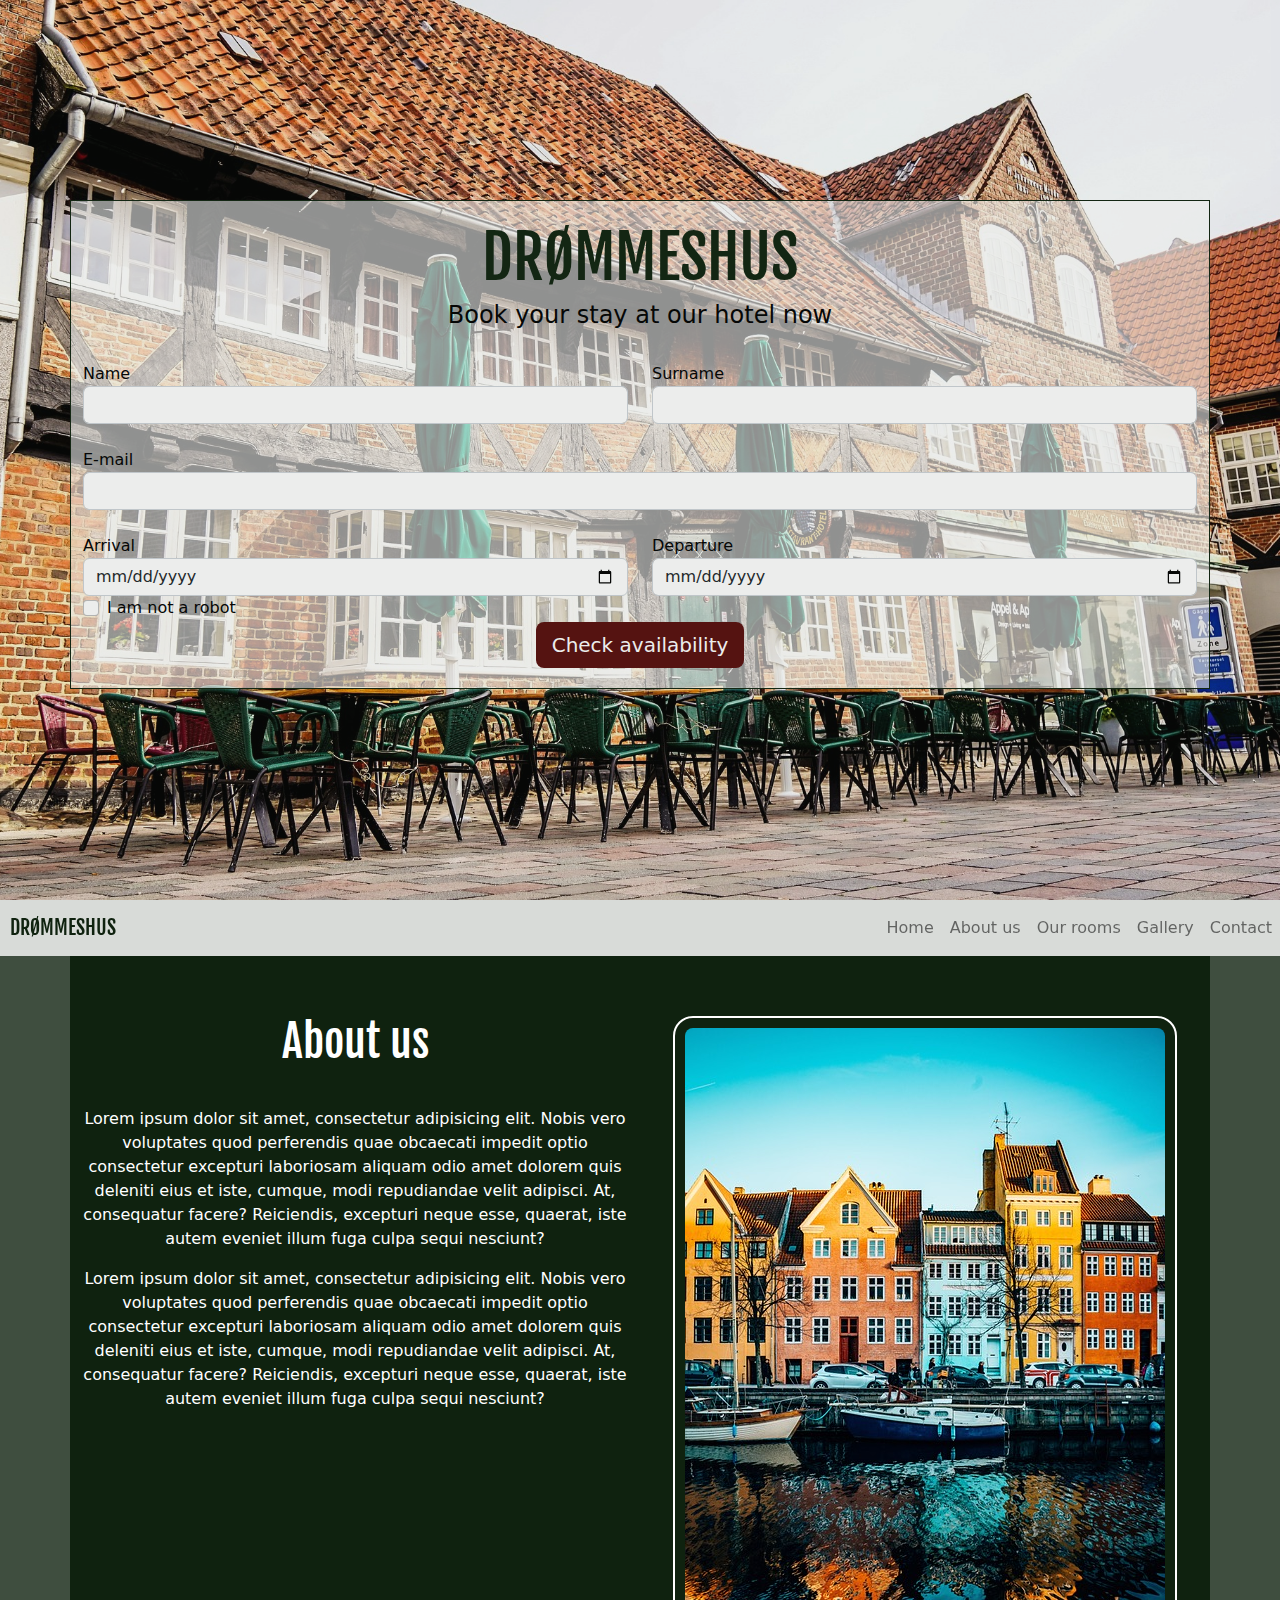
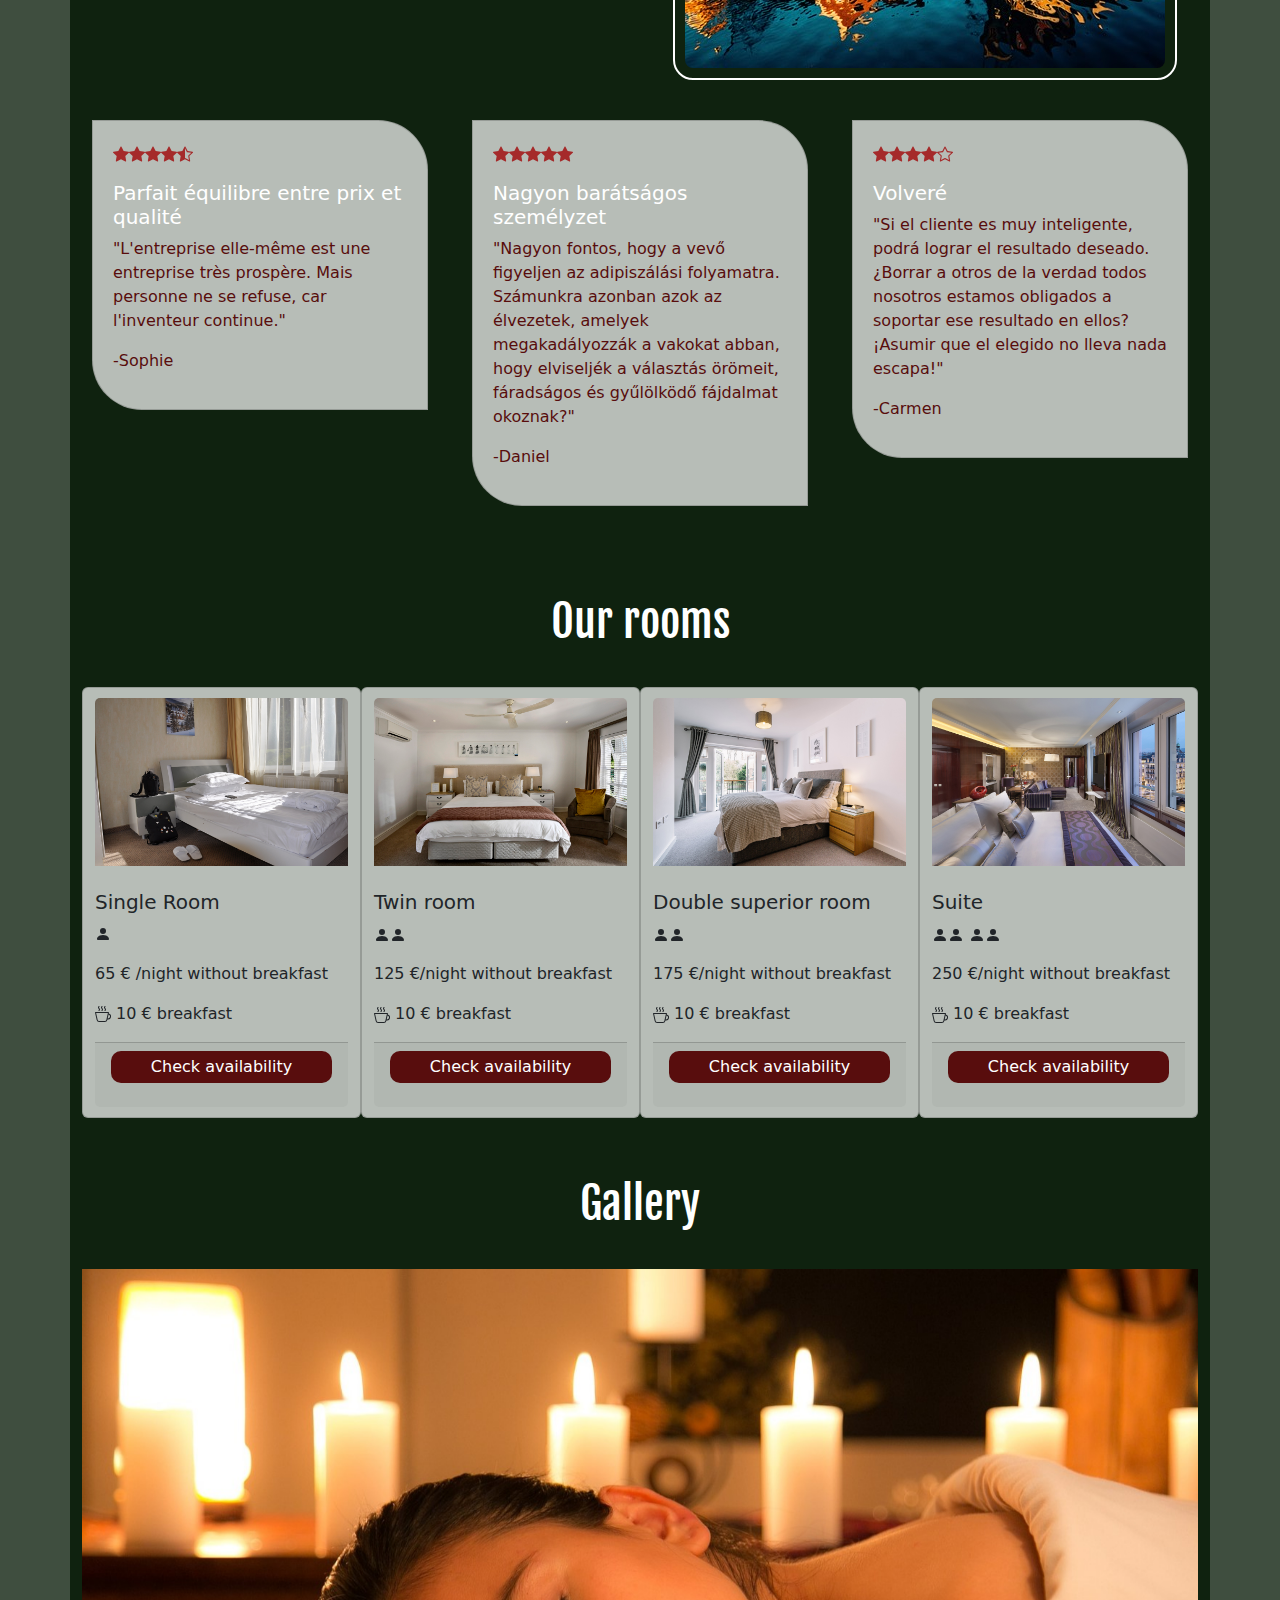
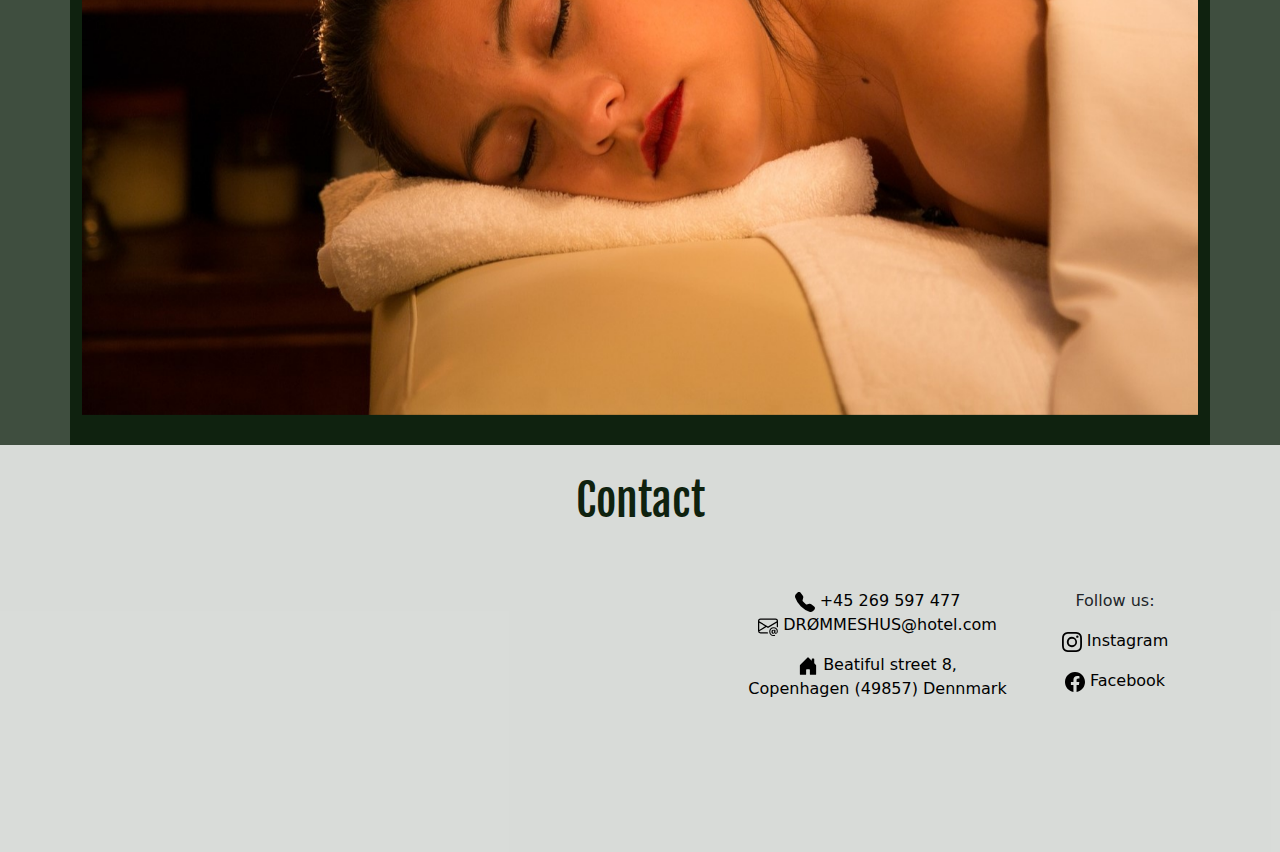
<file: index.html>
<!doctype html>
<html lang="en">
<head>
  <meta charset="utf-8">
  <meta name="viewport" content="width=device-width, initial-scale=1">
  <title>
    DRØMMESHUS</title>
  <link rel="stylesheet" href="style.css">
  <link rel="preconnect" href="https://fonts.googleapis.com">
<link rel="preconnect" href="https://fonts.gstatic.com" crossorigin>
<link href="https://fonts.googleapis.com/css2?family=Fjalla+One&display=swap" rel="stylesheet">
<link rel="stylesheet" href="bootstrap.css" />
</head>
<section id="home" class="container-fluid">
<div class="container container-form">
<div class="row align-items-center">
<form class="reservation_form ">
    <h1 class="name_hotel">DRØMMESHUS</h1>
    <h4 class="text-center form-row display-md-none">
        Book your stay at our hotel now</h4>
    <br>
    <div class="row form-row">
        <div class="col">
            <label for="name">Name</label>
            <input type="text" class="form-control" placeholder="" id="name">
        </div>
        <div class="col">
            <label for="surname">Surname</label>
            <input type="text" class="form-control" placeholder="" id="surname">
        </div>
    </div>
    <br>
    <div class="row form-row">
        <div class=" col-lg-12 form-group text-black">
            <label for="email">E-mail</label>
            <input type="email" class="form-control" id="email" aria-describedby="emailHelp"
                placeholder="">
        </div>
    </div>
    <br>
    <div class="row form-row">
        <div class="col form-group">
            <label for="arrival">Arrival</label>
            <input type="date" class="form-control" id="arrival">
        </div>
        <div class="col form-group">
            <label for="departure">Departure</label>
            <input type="date" class="form-control" id="departure">
        </div>
    </div>
    <div class="form-group form-check">
        <input type="checkbox" requiered class="form-check-input" id="robot_check">
        <label class="form-check-label" for="robot_check">I am not a robot</label>
    </div>
    <div class="text-center button-form">
        <button type="submit" class="btn btn-primary btn-lg submit_button" >Check 
            availability</button>
    </div>
</form>

</div>
</div>
</section>

  <nav class="navbar navbar-expand-md position-sticky sticky-top">
    <a class="navbar-brand" href="#home">DRØMMESHUS</a>    
      <button class="navbar-toggler button-menu custom-toggler" type="button" data-bs-toggle="collapse"
          data-bs-target="#mainNav">
          <span class="navbar-toggler-icon"></span>
      </button>
      <div id="mainNav" class="collapse navbar-collapse">
        <ul class="navbar-nav ms-auto ">
          <li class="nav-item">
            <a class="nav-link" aria-current="page" href="#home">Home</a>
          </li>
          <li class="nav-item">
            <a class="nav-link" href="#info">About us</a>
          </li>
          <li class="nav-item">
            <a class="nav-link" href="#rooms">Our rooms</a>
          </li>
          <li class="nav-item">
            <a class="nav-link" href="#gallery">Gallery</a>
          </li>
  
          <li class="nav-item">
            <a class="nav-link" href="#contact">Contact</a>
          </li>
        </ul>
      </div>
  </nav>
<body>
<section id="info" class="container">
      <div class="row  text-center justify-content-center">
        <div class="column col-lg-6 col-md-5">
            <h3 class="h3-title">About us</h3>
          <p>Lorem ipsum dolor sit amet, consectetur adipisicing elit. Nobis vero voluptates quod perferendis quae
            obcaecati impedit optio consectetur excepturi laboriosam aliquam odio amet dolorem quis deleniti eius et
            iste, cumque, modi repudiandae velit adipisci. At, consequatur facere? Reiciendis, excepturi neque esse,
            quaerat, iste autem eveniet illum fuga culpa sequi nesciunt?</p>
            <p>Lorem ipsum dolor sit amet, consectetur adipisicing elit. Nobis vero voluptates quod perferendis quae
                obcaecati impedit optio consectetur excepturi laboriosam aliquam odio amet dolorem quis deleniti eius et
                iste, cumque, modi repudiandae velit adipisci. At, consequatur facere? Reiciendis, excepturi neque esse,
                quaerat, iste autem eveniet illum fuga culpa sequi nesciunt?</p>
        </div>
        <div class="col-lg-6 col-md-7">
            <img src="info.jpg" class="img-info">

        </div>
      </div>
      <div class="row row-cols-1 row-cols-md-3 g-4 ">
        <div class="col">
          <div class="card opinion">
            <p class="stars"><svg xmlns="http://www.w3.org/2000/svg" width="16" height="16" fill="brown"
                class="bi bi-star-fill" viewBox="0 0 16 16">
                <path
                  d="M3.612 15.443c-.386.198-.824-.149-.746-.592l.83-4.73L.173 6.765c-.329-.314-.158-.888.283-.95l4.898-.696L7.538.792c.197-.39.73-.39.927 0l2.184 4.327 4.898.696c.441.062.612.636.282.95l-3.522 3.356.83 4.73c.078.443-.36.79-.746.592L8 13.187l-4.389 2.256z" />
              </svg><svg xmlns="http://www.w3.org/2000/svg" width="16" height="16" fill="brown"
                class="bi bi-star-fill" viewBox="0 0 16 16">
                <path
                  d="M3.612 15.443c-.386.198-.824-.149-.746-.592l.83-4.73L.173 6.765c-.329-.314-.158-.888.283-.95l4.898-.696L7.538.792c.197-.39.73-.39.927 0l2.184 4.327 4.898.696c.441.062.612.636.282.95l-3.522 3.356.83 4.73c.078.443-.36.79-.746.592L8 13.187l-4.389 2.256z" />
              </svg><svg xmlns="http://www.w3.org/2000/svg" width="16" height="16" fill="brown"
                class="bi bi-star-fill" viewBox="0 0 16 16">
                <path
                  d="M3.612 15.443c-.386.198-.824-.149-.746-.592l.83-4.73L.173 6.765c-.329-.314-.158-.888.283-.95l4.898-.696L7.538.792c.197-.39.73-.39.927 0l2.184 4.327 4.898.696c.441.062.612.636.282.95l-3.522 3.356.83 4.73c.078.443-.36.79-.746.592L8 13.187l-4.389 2.256z" />
              </svg><svg xmlns="http://www.w3.org/2000/svg" width="16" height="16" fill="brown"
                class="bi bi-star-fill" viewBox="0 0 16 16">
                <path
                  d="M3.612 15.443c-.386.198-.824-.149-.746-.592l.83-4.73L.173 6.765c-.329-.314-.158-.888.283-.95l4.898-.696L7.538.792c.197-.39.73-.39.927 0l2.184 4.327 4.898.696c.441.062.612.636.282.95l-3.522 3.356.83 4.73c.078.443-.36.79-.746.592L8 13.187l-4.389 2.256z" />
              </svg><svg xmlns="http://www.w3.org/2000/svg" width="16" height="16" fill="brown"
                class="bi bi-star-half" viewBox="0 0 16 16">
                <path
                  d="M5.354 5.119 7.538.792A.516.516 0 0 1 8 .5c.183 0 .366.097.465.292l2.184 4.327 4.898.696A.537.537 0 0 1 16 6.32a.548.548 0 0 1-.17.445l-3.523 3.356.83 4.73c.078.443-.36.79-.746.592L8 13.187l-4.389 2.256a.52.52 0 0 1-.146.05c-.342.06-.668-.254-.6-.642l.83-4.73L.173 6.765a.55.55 0 0 1-.172-.403.58.58 0 0 1 .085-.302.513.513 0 0 1 .37-.245l4.898-.696zM8 12.027a.5.5 0 0 1 .232.056l3.686 1.894-.694-3.957a.565.565 0 0 1 .162-.505l2.907-2.77-4.052-.576a.525.525 0 0 1-.393-.288L8.001 2.223 8 2.226v9.8z" />
              </svg></p>
            <h5 class="card-title opinion-title">Parfait équilibre entre prix et qualité</h5>
            <p class="opinion-text">"L'entreprise elle-même est une entreprise très prospère. Mais personne ne se refuse,
              car l'inventeur continue."</p>
            <p class="opinion-text">-Sophie</p>
          </div>
        </div>
        <div class="col">
          <div class="card opinion">
            <p class="stars"><svg xmlns="http://www.w3.org/2000/svg" width="16" height="16" fill="brown"
                class="bi bi-star-fill" viewBox="0 0 16 16">
                <path
                  d="M3.612 15.443c-.386.198-.824-.149-.746-.592l.83-4.73L.173 6.765c-.329-.314-.158-.888.283-.95l4.898-.696L7.538.792c.197-.39.73-.39.927 0l2.184 4.327 4.898.696c.441.062.612.636.282.95l-3.522 3.356.83 4.73c.078.443-.36.79-.746.592L8 13.187l-4.389 2.256z" />
              </svg><svg xmlns="http://www.w3.org/2000/svg" width="16" height="16" fill="brown"
                class="bi bi-star-fill" viewBox="0 0 16 16">
                <path
                  d="M3.612 15.443c-.386.198-.824-.149-.746-.592l.83-4.73L.173 6.765c-.329-.314-.158-.888.283-.95l4.898-.696L7.538.792c.197-.39.73-.39.927 0l2.184 4.327 4.898.696c.441.062.612.636.282.95l-3.522 3.356.83 4.73c.078.443-.36.79-.746.592L8 13.187l-4.389 2.256z" />
              </svg><svg xmlns="http://www.w3.org/2000/svg" width="16" height="16" fill="brown"
                class="bi bi-star-fill" viewBox="0 0 16 16">
                <path
                  d="M3.612 15.443c-.386.198-.824-.149-.746-.592l.83-4.73L.173 6.765c-.329-.314-.158-.888.283-.95l4.898-.696L7.538.792c.197-.39.73-.39.927 0l2.184 4.327 4.898.696c.441.062.612.636.282.95l-3.522 3.356.83 4.73c.078.443-.36.79-.746.592L8 13.187l-4.389 2.256z" />
              </svg><svg xmlns="http://www.w3.org/2000/svg" width="16" height="16" fill="brown"
                class="bi bi-star-fill" viewBox="0 0 16 16">
                <path
                  d="M3.612 15.443c-.386.198-.824-.149-.746-.592l.83-4.73L.173 6.765c-.329-.314-.158-.888.283-.95l4.898-.696L7.538.792c.197-.39.73-.39.927 0l2.184 4.327 4.898.696c.441.062.612.636.282.95l-3.522 3.356.83 4.73c.078.443-.36.79-.746.592L8 13.187l-4.389 2.256z" />
              </svg><svg xmlns="http://www.w3.org/2000/svg" width="16" height="16" fill="brown"
                class="bi bi-star-fill" viewBox="0 0 16 16">
                <path
                  d="M3.612 15.443c-.386.198-.824-.149-.746-.592l.83-4.73L.173 6.765c-.329-.314-.158-.888.283-.95l4.898-.696L7.538.792c.197-.39.73-.39.927 0l2.184 4.327 4.898.696c.441.062.612.636.282.95l-3.522 3.356.83 4.73c.078.443-.36.79-.746.592L8 13.187l-4.389 2.256z" />
              </svg></p>
            <h5 class="opinion-title">Nagyon barátságos személyzet</h5>
            <p class="opinion-text">"Nagyon fontos, hogy a vevő figyeljen az adipiszálási folyamatra. Számunkra azonban
              azok az élvezetek, amelyek megakadályozzák a vakokat abban, hogy elviseljék a választás örömeit,
              fáradságos és gyűlölködő fájdalmat okoznak?"</p>
            <p class="opinion-text">-Daniel</p>
          </div>
        </div>
        <div class="col">
          <div class="card opinion">
            <p class="stars"><svg xmlns="http://www.w3.org/2000/svg" width="16" height="16" fill="brown"
                class="bi bi-star-fill" viewBox="0 0 16 16">
                <path
                  d="M3.612 15.443c-.386.198-.824-.149-.746-.592l.83-4.73L.173 6.765c-.329-.314-.158-.888.283-.95l4.898-.696L7.538.792c.197-.39.73-.39.927 0l2.184 4.327 4.898.696c.441.062.612.636.282.95l-3.522 3.356.83 4.73c.078.443-.36.79-.746.592L8 13.187l-4.389 2.256z" />
              </svg><svg xmlns="http://www.w3.org/2000/svg" width="16" height="16"fill="brown"
                class="bi bi-star-fill" viewBox="0 0 16 16">
                <path
                  d="M3.612 15.443c-.386.198-.824-.149-.746-.592l.83-4.73L.173 6.765c-.329-.314-.158-.888.283-.95l4.898-.696L7.538.792c.197-.39.73-.39.927 0l2.184 4.327 4.898.696c.441.062.612.636.282.95l-3.522 3.356.83 4.73c.078.443-.36.79-.746.592L8 13.187l-4.389 2.256z" />
              </svg><svg xmlns="http://www.w3.org/2000/svg" width="16" height="16" fill="brown"
                class="bi bi-star-fill" viewBox="0 0 16 16">
                <path
                  d="M3.612 15.443c-.386.198-.824-.149-.746-.592l.83-4.73L.173 6.765c-.329-.314-.158-.888.283-.95l4.898-.696L7.538.792c.197-.39.73-.39.927 0l2.184 4.327 4.898.696c.441.062.612.636.282.95l-3.522 3.356.83 4.73c.078.443-.36.79-.746.592L8 13.187l-4.389 2.256z" />
              </svg><svg xmlns="http://www.w3.org/2000/svg" width="16" height="16" fill="brown"
                class="bi bi-star-fill" viewBox="0 0 16 16">
                <path
                  d="M3.612 15.443c-.386.198-.824-.149-.746-.592l.83-4.73L.173 6.765c-.329-.314-.158-.888.283-.95l4.898-.696L7.538.792c.197-.39.73-.39.927 0l2.184 4.327 4.898.696c.441.062.612.636.282.95l-3.522 3.356.83 4.73c.078.443-.36.79-.746.592L8 13.187l-4.389 2.256z" />
              </svg><svg xmlns="http://www.w3.org/2000/svg" width="16" height="16" fill="brown"
                class="bi bi-star" viewBox="0 0 16 16">
                <path
                  d="M2.866 14.85c-.078.444.36.791.746.593l4.39-2.256 4.389 2.256c.386.198.824-.149.746-.592l-.83-4.73 3.522-3.356c.33-.314.16-.888-.282-.95l-4.898-.696L8.465.792a.513.513 0 0 0-.927 0L5.354 5.12l-4.898.696c-.441.062-.612.636-.283.95l3.523 3.356-.83 4.73zm4.905-2.767-3.686 1.894.694-3.957a.565.565 0 0 0-.163-.505L1.71 6.745l4.052-.576a.525.525 0 0 0 .393-.288L8 2.223l1.847 3.658a.525.525 0 0 0 .393.288l4.052.575-2.906 2.77a.565.565 0 0 0-.163.506l.694 3.957-3.686-1.894a.503.503 0 0 0-.461 0z" />
              </svg></p>
            <h5 class="opinion-title">Volveré</h5>
            <p class="opinion-text">"Si el cliente es muy inteligente, podrá lograr el resultado deseado. ¿Borrar a otros
              de la verdad todos nosotros estamos obligados a soportar ese resultado en ellos? ¡Asumir que el elegido no
              lleva nada escapa!"</p>
            <p class="opinion-text">-Carmen</p>
          </div>
        </div>
      </div>
    </div>
  </section>
  <section id="rooms" class="container">
    <h3 class="text-center h3-title">Our rooms</h3>
    <div class="container">
      <div class="row">
        <div class="column col-lg-3 col-md-6 col-sm-12 card card-room">
          <img src="individual.jpg" class="card-img-top" alt="habitación individual">
          <br>
          <h5 class="card-title">Single Room</h5>
          <p class="text-card"><svg xmlns="http://www.w3.org/2000/svg" width="16" height="16" fill="currentColor"
              class="bi bi-person-fill " viewBox="0 0 16 16">
              <path d="M3 14s-1 0-1-1 1-4 6-4 6 3 6 4-1 1-1 1H3Zm5-6a3 3 0 1 0 0-6 3 3 0 0 0 0 6Z" />
            </svg></p>
          <p class="text-card">65 € /night without breakfast</p>
          <p class="text-card"><svg xmlns="http://www.w3.org/2000/svg" width="16" height="16" fill="currentColor"
              class="bi bi-cup-hot" viewBox="0 0 16 16">
              <path fill-rule="evenodd"
                d="M.5 6a.5.5 0 0 0-.488.608l1.652 7.434A2.5 2.5 0 0 0 4.104 16h5.792a2.5 2.5 0 0 0 2.44-1.958l.131-.59a3 3 0 0 0 1.3-5.854l.221-.99A.5.5 0 0 0 13.5 6H.5ZM13 12.5a2.01 2.01 0 0 1-.316-.025l.867-3.898A2.001 2.001 0 0 1 13 12.5ZM2.64 13.825 1.123 7h11.754l-1.517 6.825A1.5 1.5 0 0 1 9.896 15H4.104a1.5 1.5 0 0 1-1.464-1.175Z" />
              <path
                d="m4.4.8-.003.004-.014.019a4.167 4.167 0 0 0-.204.31 2.327 2.327 0 0 0-.141.267c-.026.06-.034.092-.037.103v.004a.593.593 0 0 0 .091.248c.075.133.178.272.308.445l.01.012c.118.158.26.347.37.543.112.2.22.455.22.745 0 .188-.065.368-.119.494a3.31 3.31 0 0 1-.202.388 5.444 5.444 0 0 1-.253.382l-.018.025-.005.008-.002.002A.5.5 0 0 1 3.6 4.2l.003-.004.014-.019a4.149 4.149 0 0 0 .204-.31 2.06 2.06 0 0 0 .141-.267c.026-.06.034-.092.037-.103a.593.593 0 0 0-.09-.252A4.334 4.334 0 0 0 3.6 2.8l-.01-.012a5.099 5.099 0 0 1-.37-.543A1.53 1.53 0 0 1 3 1.5c0-.188.065-.368.119-.494.059-.138.134-.274.202-.388a5.446 5.446 0 0 1 .253-.382l.025-.035A.5.5 0 0 1 4.4.8Zm3 0-.003.004-.014.019a4.167 4.167 0 0 0-.204.31 2.327 2.327 0 0 0-.141.267c-.026.06-.034.092-.037.103v.004a.593.593 0 0 0 .091.248c.075.133.178.272.308.445l.01.012c.118.158.26.347.37.543.112.2.22.455.22.745 0 .188-.065.368-.119.494a3.31 3.31 0 0 1-.202.388 5.444 5.444 0 0 1-.253.382l-.018.025-.005.008-.002.002A.5.5 0 0 1 6.6 4.2l.003-.004.014-.019a4.149 4.149 0 0 0 .204-.31 2.06 2.06 0 0 0 .141-.267c.026-.06.034-.092.037-.103a.593.593 0 0 0-.09-.252A4.334 4.334 0 0 0 6.6 2.8l-.01-.012a5.099 5.099 0 0 1-.37-.543A1.53 1.53 0 0 1 6 1.5c0-.188.065-.368.119-.494.059-.138.134-.274.202-.388a5.446 5.446 0 0 1 .253-.382l.025-.035A.5.5 0 0 1 7.4.8Zm3 0-.003.004-.014.019a4.077 4.077 0 0 0-.204.31 2.337 2.337 0 0 0-.141.267c-.026.06-.034.092-.037.103v.004a.593.593 0 0 0 .091.248c.075.133.178.272.308.445l.01.012c.118.158.26.347.37.543.112.2.22.455.22.745 0 .188-.065.368-.119.494a3.198 3.198 0 0 1-.202.388 5.385 5.385 0 0 1-.252.382l-.019.025-.005.008-.002.002A.5.5 0 0 1 9.6 4.2l.003-.004.014-.019a4.149 4.149 0 0 0 .204-.31 2.06 2.06 0 0 0 .141-.267c.026-.06.034-.092.037-.103a.593.593 0 0 0-.09-.252A4.334 4.334 0 0 0 9.6 2.8l-.01-.012a5.099 5.099 0 0 1-.37-.543A1.53 1.53 0 0 1 9 1.5c0-.188.065-.368.119-.494.059-.138.134-.274.202-.388a5.446 5.446 0 0 1 .253-.382l.025-.035A.5.5 0 0 1 10.4.8Z" />
            </svg> 10 € breakfast </p>
            <div class="card-footer">
              <p class="button-room"><span class="tool" data-tip="book now and get 5% discount" tabindex="1"> <a href="#">Check 
                availability</a></span></p>
          </div>
        </div>
        <div class="card column col-lg-3 col-md-6 col-sm-12 card">
          <img src="double.jpg" class="card-img-top" alt="...">
          <br>
          <h5 class="card-title">Twin room</h5>

          <p class="text-card"> <svg xmlns="http://www.w3.org/2000/svg" width="16" height="16" fill="currentColor"
              class="bi bi-person-fill" viewBox="0 0 16 16">
              <path d="M3 14s-1 0-1-1 1-4 6-4 6 3 6 4-1 1-1 1H3Zm5-6a3 3 0 1 0 0-6 3 3 0 0 0 0 6Z" />
            </svg><svg xmlns="http://www.w3.org/2000/svg" width="16" height="16" fill="currentColor"
              class="bi bi-person-fill" viewBox="0 0 16 16">
              <path d="M3 14s-1 0-1-1 1-4 6-4 6 3 6 4-1 1-1 1H3Zm5-6a3 3 0 1 0 0-6 3 3 0 0 0 0 6Z" />
            </svg></p>
          <p class="text-card">125 €/night without breakfast</p>
          <p class="text-card"><svg xmlns="http://www.w3.org/2000/svg" width="16" height="16" fill="currentColor"
              class="bi bi-cup-hot" viewBox="0 0 16 16">
              <path fill-rule="evenodd"
                d="M.5 6a.5.5 0 0 0-.488.608l1.652 7.434A2.5 2.5 0 0 0 4.104 16h5.792a2.5 2.5 0 0 0 2.44-1.958l.131-.59a3 3 0 0 0 1.3-5.854l.221-.99A.5.5 0 0 0 13.5 6H.5ZM13 12.5a2.01 2.01 0 0 1-.316-.025l.867-3.898A2.001 2.001 0 0 1 13 12.5ZM2.64 13.825 1.123 7h11.754l-1.517 6.825A1.5 1.5 0 0 1 9.896 15H4.104a1.5 1.5 0 0 1-1.464-1.175Z" />
              <path
                d="m4.4.8-.003.004-.014.019a4.167 4.167 0 0 0-.204.31 2.327 2.327 0 0 0-.141.267c-.026.06-.034.092-.037.103v.004a.593.593 0 0 0 .091.248c.075.133.178.272.308.445l.01.012c.118.158.26.347.37.543.112.2.22.455.22.745 0 .188-.065.368-.119.494a3.31 3.31 0 0 1-.202.388 5.444 5.444 0 0 1-.253.382l-.018.025-.005.008-.002.002A.5.5 0 0 1 3.6 4.2l.003-.004.014-.019a4.149 4.149 0 0 0 .204-.31 2.06 2.06 0 0 0 .141-.267c.026-.06.034-.092.037-.103a.593.593 0 0 0-.09-.252A4.334 4.334 0 0 0 3.6 2.8l-.01-.012a5.099 5.099 0 0 1-.37-.543A1.53 1.53 0 0 1 3 1.5c0-.188.065-.368.119-.494.059-.138.134-.274.202-.388a5.446 5.446 0 0 1 .253-.382l.025-.035A.5.5 0 0 1 4.4.8Zm3 0-.003.004-.014.019a4.167 4.167 0 0 0-.204.31 2.327 2.327 0 0 0-.141.267c-.026.06-.034.092-.037.103v.004a.593.593 0 0 0 .091.248c.075.133.178.272.308.445l.01.012c.118.158.26.347.37.543.112.2.22.455.22.745 0 .188-.065.368-.119.494a3.31 3.31 0 0 1-.202.388 5.444 5.444 0 0 1-.253.382l-.018.025-.005.008-.002.002A.5.5 0 0 1 6.6 4.2l.003-.004.014-.019a4.149 4.149 0 0 0 .204-.31 2.06 2.06 0 0 0 .141-.267c.026-.06.034-.092.037-.103a.593.593 0 0 0-.09-.252A4.334 4.334 0 0 0 6.6 2.8l-.01-.012a5.099 5.099 0 0 1-.37-.543A1.53 1.53 0 0 1 6 1.5c0-.188.065-.368.119-.494.059-.138.134-.274.202-.388a5.446 5.446 0 0 1 .253-.382l.025-.035A.5.5 0 0 1 7.4.8Zm3 0-.003.004-.014.019a4.077 4.077 0 0 0-.204.31 2.337 2.337 0 0 0-.141.267c-.026.06-.034.092-.037.103v.004a.593.593 0 0 0 .091.248c.075.133.178.272.308.445l.01.012c.118.158.26.347.37.543.112.2.22.455.22.745 0 .188-.065.368-.119.494a3.198 3.198 0 0 1-.202.388 5.385 5.385 0 0 1-.252.382l-.019.025-.005.008-.002.002A.5.5 0 0 1 9.6 4.2l.003-.004.014-.019a4.149 4.149 0 0 0 .204-.31 2.06 2.06 0 0 0 .141-.267c.026-.06.034-.092.037-.103a.593.593 0 0 0-.09-.252A4.334 4.334 0 0 0 9.6 2.8l-.01-.012a5.099 5.099 0 0 1-.37-.543A1.53 1.53 0 0 1 9 1.5c0-.188.065-.368.119-.494.059-.138.134-.274.202-.388a5.446 5.446 0 0 1 .253-.382l.025-.035A.5.5 0 0 1 10.4.8Z" />
            </svg> 10 € breakfast </p>
          <div class="card-footer">
            <p class="button-room"><span class="tool" data-tip="book now and get 5% discount" tabindex="1"> <a href="#">Check 
              availability</a></span></p>
          </div>
        </div>
        <div class="card column col-lg-3 col-md-6 col-sm-12 card">
          <img src="doble-.sup.jpg" class="card-img-top" alt="...">
          <br>
          <h5 class="card-title">Double superior room</h5>
          <p class="text-card"> <svg xmlns="http://www.w3.org/2000/svg" width="16" height="16" fill="currentColor"
              class="bi bi-person-fill" viewBox="0 0 16 16">
              <path d="M3 14s-1 0-1-1 1-4 6-4 6 3 6 4-1 1-1 1H3Zm5-6a3 3 0 1 0 0-6 3 3 0 0 0 0 6Z" />
            </svg><svg xmlns="http://www.w3.org/2000/svg" width="16" height="16" fill="currentColor"
              class="bi bi-person-fill" viewBox="0 0 16 16">
              <path d="M3 14s-1 0-1-1 1-4 6-4 6 3 6 4-1 1-1 1H3Zm5-6a3 3 0 1 0 0-6 3 3 0 0 0 0 6Z" />
            </svg></p>
          <p class="text-card">175 €/night without breakfast</p>
          <p class="text-card"><svg xmlns="http://www.w3.org/2000/svg" width="16" height="16" fill="currentColor"
              class="bi bi-cup-hot" viewBox="0 0 16 16">
              <path fill-rule="evenodd"
                d="M.5 6a.5.5 0 0 0-.488.608l1.652 7.434A2.5 2.5 0 0 0 4.104 16h5.792a2.5 2.5 0 0 0 2.44-1.958l.131-.59a3 3 0 0 0 1.3-5.854l.221-.99A.5.5 0 0 0 13.5 6H.5ZM13 12.5a2.01 2.01 0 0 1-.316-.025l.867-3.898A2.001 2.001 0 0 1 13 12.5ZM2.64 13.825 1.123 7h11.754l-1.517 6.825A1.5 1.5 0 0 1 9.896 15H4.104a1.5 1.5 0 0 1-1.464-1.175Z" />
              <path
                d="m4.4.8-.003.004-.014.019a4.167 4.167 0 0 0-.204.31 2.327 2.327 0 0 0-.141.267c-.026.06-.034.092-.037.103v.004a.593.593 0 0 0 .091.248c.075.133.178.272.308.445l.01.012c.118.158.26.347.37.543.112.2.22.455.22.745 0 .188-.065.368-.119.494a3.31 3.31 0 0 1-.202.388 5.444 5.444 0 0 1-.253.382l-.018.025-.005.008-.002.002A.5.5 0 0 1 3.6 4.2l.003-.004.014-.019a4.149 4.149 0 0 0 .204-.31 2.06 2.06 0 0 0 .141-.267c.026-.06.034-.092.037-.103a.593.593 0 0 0-.09-.252A4.334 4.334 0 0 0 3.6 2.8l-.01-.012a5.099 5.099 0 0 1-.37-.543A1.53 1.53 0 0 1 3 1.5c0-.188.065-.368.119-.494.059-.138.134-.274.202-.388a5.446 5.446 0 0 1 .253-.382l.025-.035A.5.5 0 0 1 4.4.8Zm3 0-.003.004-.014.019a4.167 4.167 0 0 0-.204.31 2.327 2.327 0 0 0-.141.267c-.026.06-.034.092-.037.103v.004a.593.593 0 0 0 .091.248c.075.133.178.272.308.445l.01.012c.118.158.26.347.37.543.112.2.22.455.22.745 0 .188-.065.368-.119.494a3.31 3.31 0 0 1-.202.388 5.444 5.444 0 0 1-.253.382l-.018.025-.005.008-.002.002A.5.5 0 0 1 6.6 4.2l.003-.004.014-.019a4.149 4.149 0 0 0 .204-.31 2.06 2.06 0 0 0 .141-.267c.026-.06.034-.092.037-.103a.593.593 0 0 0-.09-.252A4.334 4.334 0 0 0 6.6 2.8l-.01-.012a5.099 5.099 0 0 1-.37-.543A1.53 1.53 0 0 1 6 1.5c0-.188.065-.368.119-.494.059-.138.134-.274.202-.388a5.446 5.446 0 0 1 .253-.382l.025-.035A.5.5 0 0 1 7.4.8Zm3 0-.003.004-.014.019a4.077 4.077 0 0 0-.204.31 2.337 2.337 0 0 0-.141.267c-.026.06-.034.092-.037.103v.004a.593.593 0 0 0 .091.248c.075.133.178.272.308.445l.01.012c.118.158.26.347.37.543.112.2.22.455.22.745 0 .188-.065.368-.119.494a3.198 3.198 0 0 1-.202.388 5.385 5.385 0 0 1-.252.382l-.019.025-.005.008-.002.002A.5.5 0 0 1 9.6 4.2l.003-.004.014-.019a4.149 4.149 0 0 0 .204-.31 2.06 2.06 0 0 0 .141-.267c.026-.06.034-.092.037-.103a.593.593 0 0 0-.09-.252A4.334 4.334 0 0 0 9.6 2.8l-.01-.012a5.099 5.099 0 0 1-.37-.543A1.53 1.53 0 0 1 9 1.5c0-.188.065-.368.119-.494.059-.138.134-.274.202-.388a5.446 5.446 0 0 1 .253-.382l.025-.035A.5.5 0 0 1 10.4.8Z" />
            </svg> 10 € breakfast</p>
          <div class="card-footer">
            <p class="button-room"><span class="tool" data-tip="book now and get 5% discount" tabindex="1"> <a href="#">Check 
              availability</a></span></p>
          </div>
        </div>
        <div class="col-lg-3 col-md-6 col-sm-12 card">
          <img src="3.jpg" class="card-img-top" alt="...">
          <br>
          <h5 class="card-title">Suite</h5>
          <p class="text-card"> <svg xmlns="http://www.w3.org/2000/svg" width="16" height="16" fill="currentColor"
              class="bi bi-person-fill" viewBox="0 0 16 16">
              <path d="M3 14s-1 0-1-1 1-4 6-4 6 3 6 4-1 1-1 1H3Zm5-6a3 3 0 1 0 0-6 3 3 0 0 0 0 6Z" />
            </svg><svg xmlns="http://www.w3.org/2000/svg" width="16" height="16" fill="currentColor"
              class="bi bi-person-fill" viewBox="0 0 16 16">
              <path d="M3 14s-1 0-1-1 1-4 6-4 6 3 6 4-1 1-1 1H3Zm5-6a3 3 0 1 0 0-6 3 3 0 0 0 0 6Z" />
            </svg>
            <svg xmlns="http://www.w3.org/2000/svg" width="16" height="16" fill="currentColor" class="bi bi-person-fill"
              viewBox="0 0 16 16">
              <path d="M3 14s-1 0-1-1 1-4 6-4 6 3 6 4-1 1-1 1H3Zm5-6a3 3 0 1 0 0-6 3 3 0 0 0 0 6Z" />
            </svg><svg xmlns="http://www.w3.org/2000/svg" width="16" height="16" fill="currentColor"
              class="bi bi-person-fill" viewBox="0 0 16 16">
              <path d="M3 14s-1 0-1-1 1-4 6-4 6 3 6 4-1 1-1 1H3Zm5-6a3 3 0 1 0 0-6 3 3 0 0 0 0 6Z" />
            </svg>
          </p>
          <p class="text-card">250 €/night without breakfast</p>
          <p class="text-card"><svg xmlns="http://www.w3.org/2000/svg" width="16" height="16" fill="currentColor"
              class="bi bi-cup-hot" viewBox="0 0 16 16">
              <path fill-rule="evenodd"
                d="M.5 6a.5.5 0 0 0-.488.608l1.652 7.434A2.5 2.5 0 0 0 4.104 16h5.792a2.5 2.5 0 0 0 2.44-1.958l.131-.59a3 3 0 0 0 1.3-5.854l.221-.99A.5.5 0 0 0 13.5 6H.5ZM13 12.5a2.01 2.01 0 0 1-.316-.025l.867-3.898A2.001 2.001 0 0 1 13 12.5ZM2.64 13.825 1.123 7h11.754l-1.517 6.825A1.5 1.5 0 0 1 9.896 15H4.104a1.5 1.5 0 0 1-1.464-1.175Z" />
              <path
                d="m4.4.8-.003.004-.014.019a4.167 4.167 0 0 0-.204.31 2.327 2.327 0 0 0-.141.267c-.026.06-.034.092-.037.103v.004a.593.593 0 0 0 .091.248c.075.133.178.272.308.445l.01.012c.118.158.26.347.37.543.112.2.22.455.22.745 0 .188-.065.368-.119.494a3.31 3.31 0 0 1-.202.388 5.444 5.444 0 0 1-.253.382l-.018.025-.005.008-.002.002A.5.5 0 0 1 3.6 4.2l.003-.004.014-.019a4.149 4.149 0 0 0 .204-.31 2.06 2.06 0 0 0 .141-.267c.026-.06.034-.092.037-.103a.593.593 0 0 0-.09-.252A4.334 4.334 0 0 0 3.6 2.8l-.01-.012a5.099 5.099 0 0 1-.37-.543A1.53 1.53 0 0 1 3 1.5c0-.188.065-.368.119-.494.059-.138.134-.274.202-.388a5.446 5.446 0 0 1 .253-.382l.025-.035A.5.5 0 0 1 4.4.8Zm3 0-.003.004-.014.019a4.167 4.167 0 0 0-.204.31 2.327 2.327 0 0 0-.141.267c-.026.06-.034.092-.037.103v.004a.593.593 0 0 0 .091.248c.075.133.178.272.308.445l.01.012c.118.158.26.347.37.543.112.2.22.455.22.745 0 .188-.065.368-.119.494a3.31 3.31 0 0 1-.202.388 5.444 5.444 0 0 1-.253.382l-.018.025-.005.008-.002.002A.5.5 0 0 1 6.6 4.2l.003-.004.014-.019a4.149 4.149 0 0 0 .204-.31 2.06 2.06 0 0 0 .141-.267c.026-.06.034-.092.037-.103a.593.593 0 0 0-.09-.252A4.334 4.334 0 0 0 6.6 2.8l-.01-.012a5.099 5.099 0 0 1-.37-.543A1.53 1.53 0 0 1 6 1.5c0-.188.065-.368.119-.494.059-.138.134-.274.202-.388a5.446 5.446 0 0 1 .253-.382l.025-.035A.5.5 0 0 1 7.4.8Zm3 0-.003.004-.014.019a4.077 4.077 0 0 0-.204.31 2.337 2.337 0 0 0-.141.267c-.026.06-.034.092-.037.103v.004a.593.593 0 0 0 .091.248c.075.133.178.272.308.445l.01.012c.118.158.26.347.37.543.112.2.22.455.22.745 0 .188-.065.368-.119.494a3.198 3.198 0 0 1-.202.388 5.385 5.385 0 0 1-.252.382l-.019.025-.005.008-.002.002A.5.5 0 0 1 9.6 4.2l.003-.004.014-.019a4.149 4.149 0 0 0 .204-.31 2.06 2.06 0 0 0 .141-.267c.026-.06.034-.092.037-.103a.593.593 0 0 0-.09-.252A4.334 4.334 0 0 0 9.6 2.8l-.01-.012a5.099 5.099 0 0 1-.37-.543A1.53 1.53 0 0 1 9 1.5c0-.188.065-.368.119-.494.059-.138.134-.274.202-.388a5.446 5.446 0 0 1 .253-.382l.025-.035A.5.5 0 0 1 10.4.8Z" />
            </svg> 10 € breakfast</p>
          <div class="card-footer">
            <p class="button-room"><span class="tool" data-tip="book now and get 15% discount" tabindex="1"> <a href="#">Check 
              availability</a></span></p>
          </div>
        </div>
      </div>
    </div>
  </section>

  <sextion id="gallery">
    <div class="container gallery-container">
    <h3 class="text-center h3-title">Gallery</h3>
      <div class="row ">
        <div class="column w-100 h-autorder--1">
          <div id="carousel-actividades" class="carousel slide" data-bs-ride="carousel">
            <div class="carousel-inner actividades-carousel">
              <div class="carousel-item active img-fluid">
                <img src="reserva-1.jpg" class="img-fluid" alt="...">
              </div>
              <div class="carousel-item">
                <img src="car-2.jpg" class="img-fluid" alt="...">
              </div>
              <div class="carousel-item">
                <img src="car-3.jpg" class="img-fluid" alt="...">
              </div>
              <div class="carousel-item">
                <img src="reserva-4.jpg" class="img-fluid" alt="...">
              </div>
              <div class="carousel-item">
                <img src="car-1.jpg" class="img-fluid" alt="...">
              </div>
            </div>
          </div>
        </div>
      </div>
    </div>
  </sextion>

  <section id="footer" class="container-fluid">
    <div class="container contact">
      <h3 class="text-center h3-title-contact">Contact</h3>
      <div class="row text-center justify-content-center">
        <div class="column-sm-12 col-lg-7 col-md-12">
          <iframe  class="map" src="https://www.google.com/maps/embed?pb=!1m18!1m12!1m3!1d71102.18926090586!2d9.766752538341661!3d56.158082972405836!2m3!1f0!2f0!3f0!3m2!1i1024!2i768!4f13.1!3m3!1m2!1s0x464c6d576b9fb07b%3A0xa00afcc1d511650!2s8464%20Galten%2C%20Dinamarca!5e0!3m2!1ses!2ses!4v1675697806127!5m2!1ses!2ses" width="500" height="250" style="border:0;" allowfullscreen="" loading="lazy" referrerpolicy="no-referrer-when-downgrade"></iframe>

        </div>

        <div class="column col-sm-7 col-lg-3 col-md-5">
          <p class="contact-info"><br><a href="#" class="icon"><svg xmlns="http://www.w3.org/2000/svg" width="20" height="20" fill="currentColor" class="bi bi-telephone-fill" viewBox="0 0 16 16">
            <path fill-rule="evenodd" d="M1.885.511a1.745 1.745 0 0 1 2.61.163L6.29 2.98c.329.423.445.974.315 1.494l-.547 2.19a.678.678 0 0 0 .178.643l2.457 2.457a.678.678 0 0 0 .644.178l2.189-.547a1.745 1.745 0 0 1 1.494.315l2.306 1.794c.829.645.905 1.87.163 2.611l-1.034 1.034c-.74.74-1.846 1.065-2.877.702a18.634 18.634 0 0 1-7.01-4.42 18.634 18.634 0 0 1-4.42-7.009c-.362-1.03-.037-2.137.703-2.877L1.885.511z"/>
          </svg> +45 269 597 477</a><br><a href="#" class="icon">
          <svg xmlns="http://www.w3.org/2000/svg" width="20" height="20" fill="currentColor" class="bi bi-envelope-at" viewBox="0 0 16 16">
            <path d="M2 2a2 2 0 0 0-2 2v8.01A2 2 0 0 0 2 14h5.5a.5.5 0 0 0 0-1H2a1 1 0 0 1-.966-.741l5.64-3.471L8 9.583l7-4.2V8.5a.5.5 0 0 0 1 0V4a2 2 0 0 0-2-2H2Zm3.708 6.208L1 11.105V5.383l4.708 2.825ZM1 4.217V4a1 1 0 0 1 1-1h12a1 1 0 0 1 1 1v.217l-7 4.2-7-4.2Z"/>
            <path d="M14.247 14.269c1.01 0 1.587-.857 1.587-2.025v-.21C15.834 10.43 14.64 9 12.52 9h-.035C10.42 9 9 10.36 9 12.432v.214C9 14.82 10.438 16 12.358 16h.044c.594 0 1.018-.074 1.237-.175v-.73c-.245.11-.673.18-1.18.18h-.044c-1.334 0-2.571-.788-2.571-2.655v-.157c0-1.657 1.058-2.724 2.64-2.724h.04c1.535 0 2.484 1.05 2.484 2.326v.118c0 .975-.324 1.39-.639 1.39-.232 0-.41-.148-.41-.42v-2.19h-.906v.569h-.03c-.084-.298-.368-.63-.954-.63-.778 0-1.259.555-1.259 1.4v.528c0 .892.49 1.434 1.26 1.434.471 0 .896-.227 1.014-.643h.043c.118.42.617.648 1.12.648Zm-2.453-1.588v-.227c0-.546.227-.791.573-.791.297 0 .572.192.572.708v.367c0 .573-.253.744-.564.744-.354 0-.581-.215-.581-.8Z"/>
          </svg> DRØMMESHUS<span>@</span>hotel.com</a></p>
             <p class="contact-info"><a href="#" class="icon">

                <svg xmlns="http://www.w3.org/2000/svg" width="20" height="20" fill="currentColor" class="bi bi-house-door-fill" viewBox="0 0 16 16">
                    <path d="M6.5 14.5v-3.505c0-.245.25-.495.5-.495h2c.25 0 .5.25.5.5v3.5a.5.5 0 0 0 .5.5h4a.5.5 0 0 0 .5-.5v-7a.5.5 0 0 0-.146-.354L13 5.793V2.5a.5.5 0 0 0-.5-.5h-1a.5.5 0 0 0-.5.5v1.293L8.354 1.146a.5.5 0 0 0-.708 0l-6 6A.5.5 0 0 0 1.5 7.5v7a.5.5 0 0 0 .5.5h4a.5.5 0 0 0 .5-.5Z"/>
                  </svg> Beatiful street 8,<br />
                Copenhagen (49857) Dennmark</a>
              </p>

        </div>

        <div class="column col-sm-5 col-lg-2 col-md-5">
            <br>
            <p>Follow us:</p>
          <p class="contact-info">
             <a href="#" class="icon"><svg xmlns="http://www.w3.org/2000/svg" width="20" height="20"
                fill="currentColor" class="bi bi-instagram" viewBox="0 0 16 16" >
                <path
                  d="M8 0C5.829 0 5.556.01 4.703.048 3.85.088 3.269.222 2.76.42a3.917 3.917 0 0 0-1.417.923A3.927 3.927 0 0 0 .42 2.76C.222 3.268.087 3.85.048 4.7.01 5.555 0 5.827 0 8.001c0 2.172.01 2.444.048 3.297.04.852.174 1.433.372 1.942.205.526.478.972.923 1.417.444.445.89.719 1.416.923.51.198 1.09.333 1.942.372C5.555 15.99 5.827 16 8 16s2.444-.01 3.298-.048c.851-.04 1.434-.174 1.943-.372a3.916 3.916 0 0 0 1.416-.923c.445-.445.718-.891.923-1.417.197-.509.332-1.09.372-1.942C15.99 10.445 16 10.173 16 8s-.01-2.445-.048-3.299c-.04-.851-.175-1.433-.372-1.941a3.926 3.926 0 0 0-.923-1.417A3.911 3.911 0 0 0 13.24.42c-.51-.198-1.092-.333-1.943-.372C10.443.01 10.172 0 7.998 0h.003zm-.717 1.442h.718c2.136 0 2.389.007 3.232.046.78.035 1.204.166 1.486.275.373.145.64.319.92.599.28.28.453.546.598.92.11.281.24.705.275 1.485.039.843.047 1.096.047 3.231s-.008 2.389-.047 3.232c-.035.78-.166 1.203-.275 1.485a2.47 2.47 0 0 1-.599.919c-.28.28-.546.453-.92.598-.28.11-.704.24-1.485.276-.843.038-1.096.047-3.232.047s-2.39-.009-3.233-.047c-.78-.036-1.203-.166-1.485-.276a2.478 2.478 0 0 1-.92-.598 2.48 2.48 0 0 1-.6-.92c-.109-.281-.24-.705-.275-1.485-.038-.843-.046-1.096-.046-3.233 0-2.136.008-2.388.046-3.231.036-.78.166-1.204.276-1.486.145-.373.319-.64.599-.92.28-.28.546-.453.92-.598.282-.11.705-.24 1.485-.276.738-.034 1.024-.044 2.515-.045v.002zm4.988 1.328a.96.96 0 1 0 0 1.92.96.96 0 0 0 0-1.92zm-4.27 1.122a4.109 4.109 0 1 0 0 8.217 4.109 4.109 0 0 0 0-8.217zm0 1.441a2.667 2.667 0 1 1 0 5.334 2.667 2.667 0 0 1 0-5.334z" />
              </svg> Instagram</a></p>
           <p class="contact-info"> <a href="#" class="icon"><svg xmlns="http://www.w3.org/2000/svg" width="20"
                height="20" fill="currentColor" class="bi bi-facebook" viewBox="0 0 16 16">
                <path
                  d="M16 8.049c0-4.446-3.582-8.05-8-8.05C3.58 0-.002 3.603-.002 8.05c0 4.017 2.926 7.347 6.75 7.951v-5.625h-2.03V8.05H6.75V6.275c0-2.017 1.195-3.131 3.022-3.131.876 0 1.791.157 1.791.157v1.98h-1.009c-.993 0-1.303.621-1.303 1.258v1.51h2.218l-.354 2.326H9.25V16c3.824-.604 6.75-3.934 6.75-7.951z" />
              </svg> Facebook </a> </p>


          </p>
        </div>

      </div>
    </div>
  </section>
  
  <script src="./index.js"></script>
  <script src="https://code.jquery.com/jquery-3.6.3.min.js"
  integrity="sha256-pvPw+upLPUjgMXY0G+8O0xUf+/Im1MZjXxxgOcBQBXU=" crossorigin="anonymous"></script>
<script src="https://cdn.jsdelivr.net/npm/@popperjs/core@2.11.6/dist/umd/popper.min.js"
  integrity="sha384-oBqDVmMz9ATKxIep9tiCxS/Z9fNfEXiDAYTujMAeBAsjFuCZSmKbSSUnQlmh/jp3"
  crossorigin="anonymous"></script>
<script src="https://cdn.jsdelivr.net/npm/bootstrap@5.3.0-alpha1/dist/js/bootstrap.min.js"
  integrity="sha384-mQ93GR66B00ZXjt0YO5KlohRA5SY2XofN4zfuZxLkoj1gXtW8ANNCe9d5Y3eG5eD"
  crossorigin="anonymous"></script>

</body>


  </html>
</file>
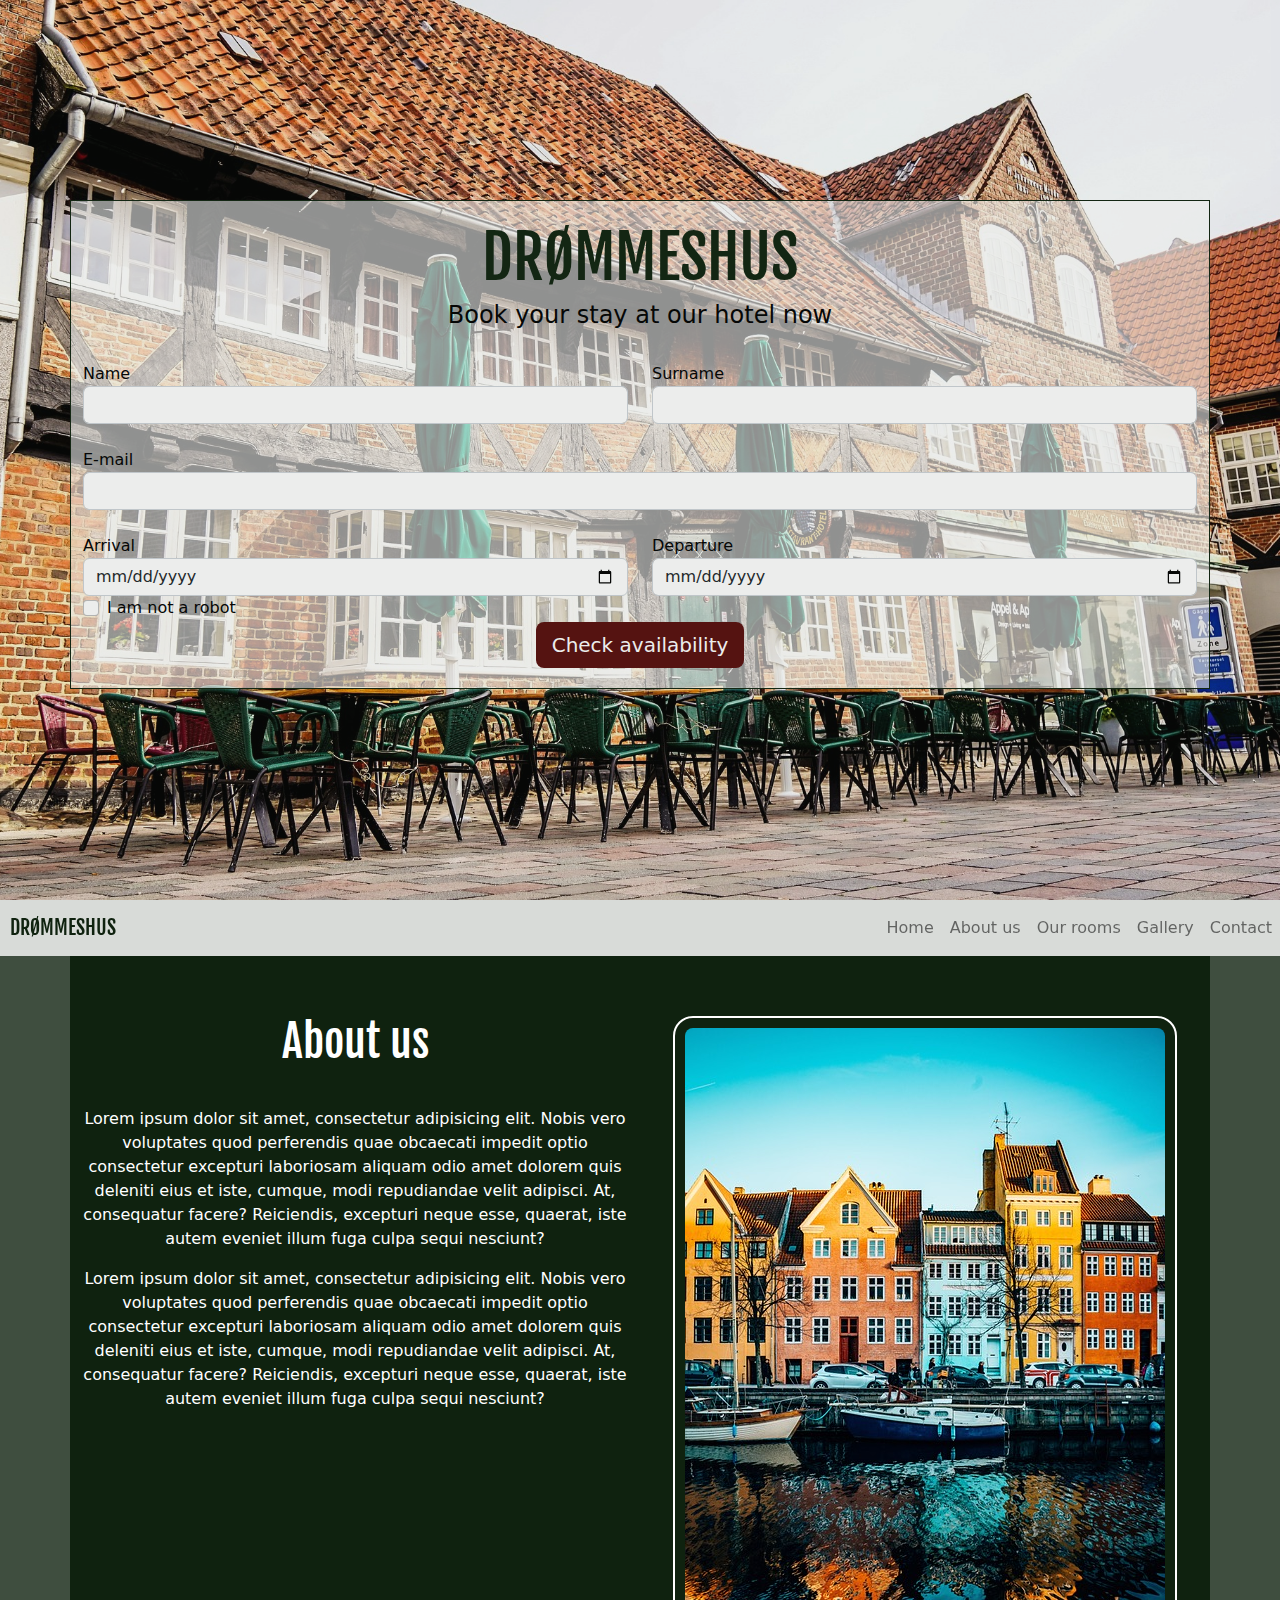
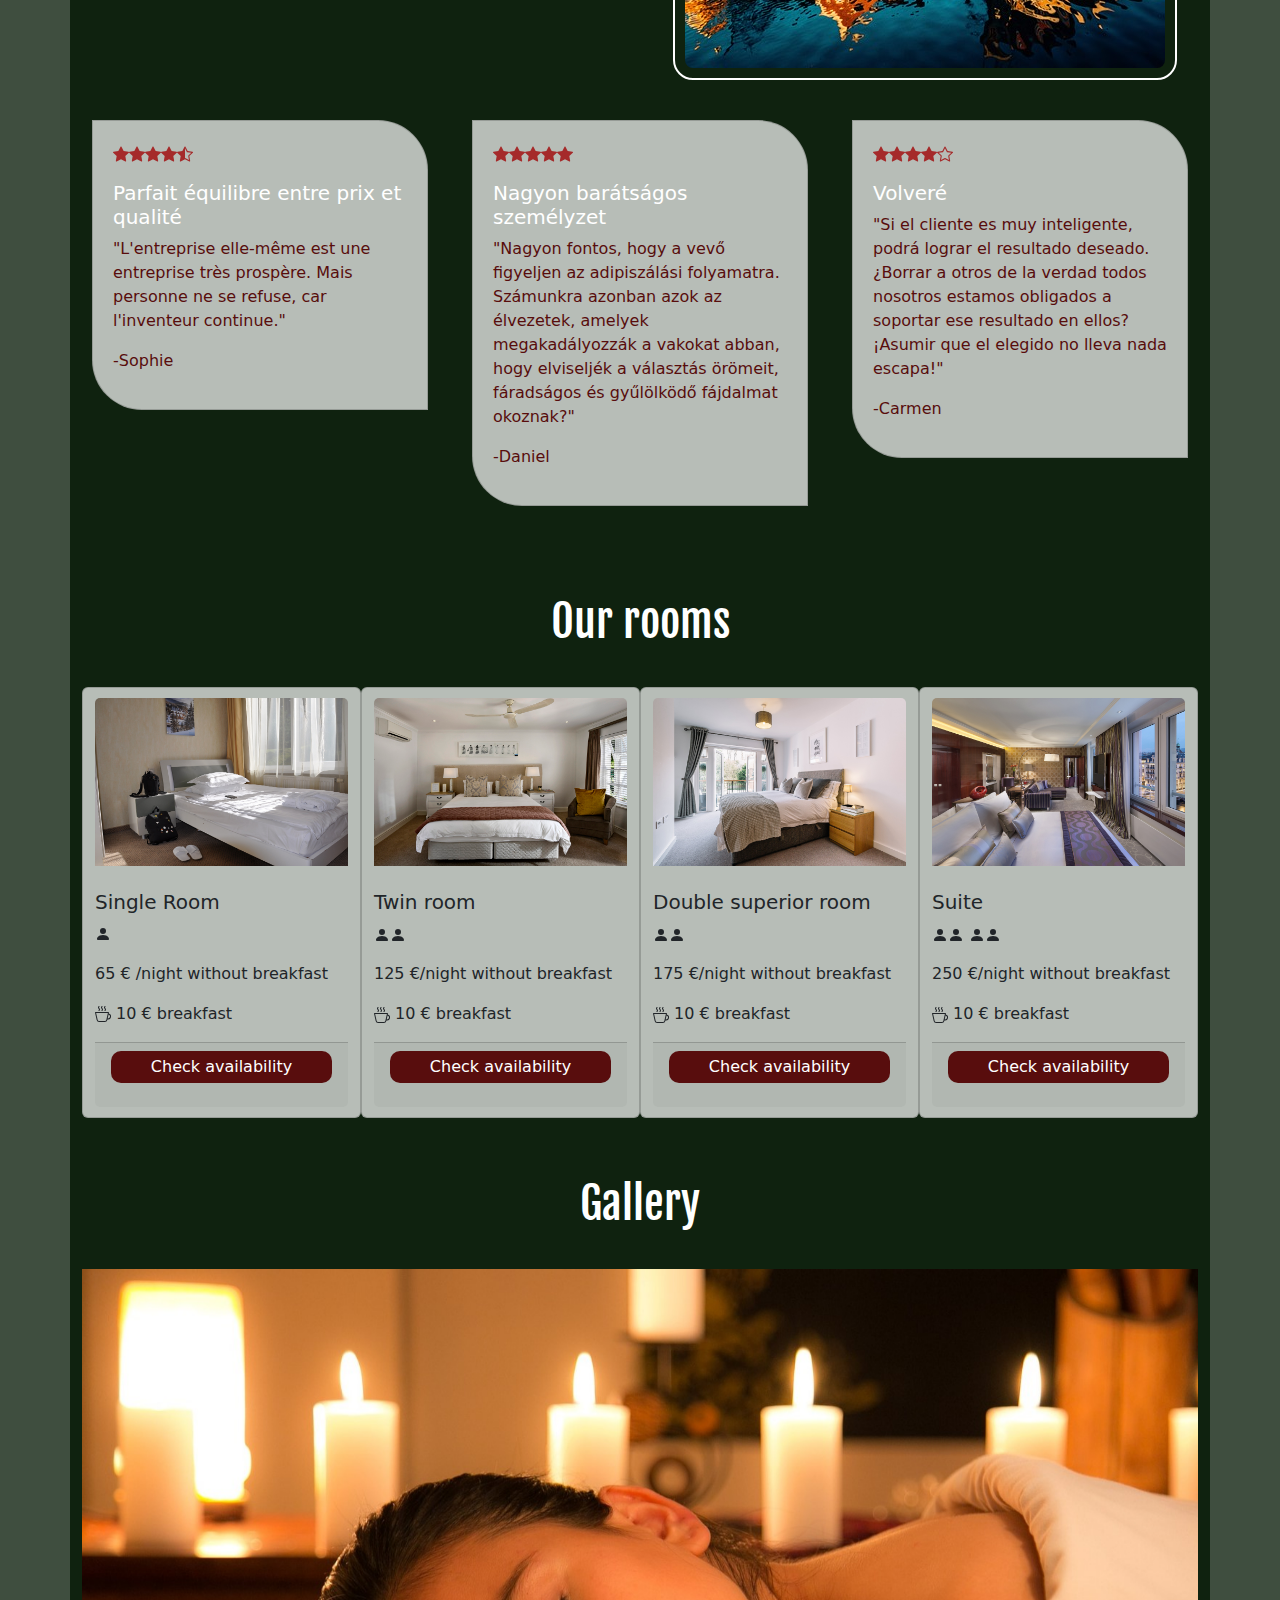
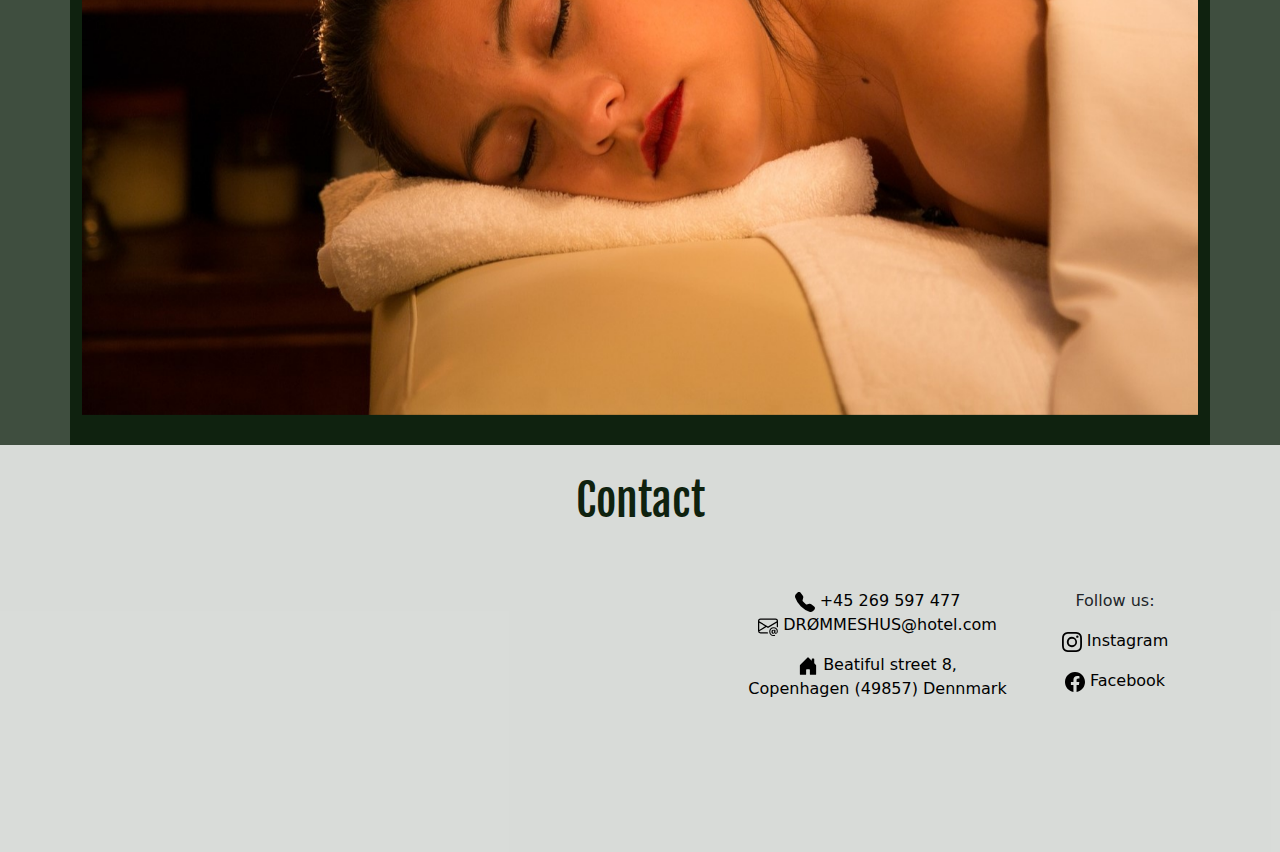
<file: hotelWebPage.html>
<!doctype html>
<html lang="en">
<head>
  <meta charset="utf-8">
  <meta name="viewport" content="width=device-width, initial-scale=1">
  <title>
    DRØMMESHUS</title>
  <link rel="stylesheet" href="style.css">
  <link rel="preconnect" href="https://fonts.googleapis.com">
<link rel="preconnect" href="https://fonts.gstatic.com" crossorigin>
<link href="https://fonts.googleapis.com/css2?family=Fjalla+One&display=swap" rel="stylesheet">
<link rel="stylesheet" href="bootstrap.css" />
</head>
<section id="home" class="container-fluid">
<div class="container container-form">
<div class="row align-items-center">
<form class="reservation_form ">
    <h1 class="name_hotel">DRØMMESHUS</h1>
    <h4 class="text-center form-row display-md-none">
        Book your stay at our hotel now</h4>
    <br>
    <div class="row form-row">
        <div class="col">
            <label for="name">Name</label>
            <input type="text" class="form-control" placeholder="" id="name">
        </div>
        <div class="col">
            <label for="surname">Surname</label>
            <input type="text" class="form-control" placeholder="" id="surname">
        </div>
    </div>
    <br>
    <div class="row form-row">
        <div class=" col-lg-12 form-group text-black">
            <label for="email">E-mail</label>
            <input type="email" class="form-control" id="email" aria-describedby="emailHelp"
                placeholder="">
        </div>
    </div>
    <br>
    <div class="row form-row">
        <div class="col form-group">
            <label for="arrival">Arrival</label>
            <input type="date" class="form-control" id="arrival">
        </div>
        <div class="col form-group">
            <label for="departure">Departure</label>
            <input type="date" class="form-control" id="departure">
        </div>
    </div>
    <div class="form-group form-check">
        <input type="checkbox" requiered class="form-check-input" id="robot_check">
        <label class="form-check-label" for="robot_check">I am not a robot</label>
    </div>
    <div class="text-center button-form">
        <button type="submit" class="btn btn-primary btn-lg submit_button">Check 
            availability</button>
    </div>
</form>

</div>
</div>
</section>

  <nav class="navbar navbar-expand-md position-sticky sticky-top">
    <a class="navbar-brand" href="#home">DRØMMESHUS</a>    
      <button class="navbar-toggler button-menu custom-toggler" type="button" data-bs-toggle="collapse"
          data-bs-target="#mainNav">
          <span class="navbar-toggler-icon"></span>
      </button>
      <div id="mainNav" class="collapse navbar-collapse">
        <ul class="navbar-nav ms-auto ">
          <li class="nav-item">
            <a class="nav-link" aria-current="page" href="#home">Home</a>
          </li>
          <li class="nav-item">
            <a class="nav-link" href="#info">About us</a>
          </li>
          <li class="nav-item">
            <a class="nav-link" href="#rooms">Our rooms</a>
          </li>
          <li class="nav-item">
            <a class="nav-link" href="#gallery">Gallery</a>
          </li>
  
          <li class="nav-item">
            <a class="nav-link" href="#contact">Contact</a>
          </li>
        </ul>
      </div>
  </nav>
<body>
<section id="info" class="container">
      <div class="row  text-center justify-content-center">
        <div class="column col-lg-6 col-md-5">
            <h3 class="h3-title">About us</h3>
          <p>Lorem ipsum dolor sit amet, consectetur adipisicing elit. Nobis vero voluptates quod perferendis quae
            obcaecati impedit optio consectetur excepturi laboriosam aliquam odio amet dolorem quis deleniti eius et
            iste, cumque, modi repudiandae velit adipisci. At, consequatur facere? Reiciendis, excepturi neque esse,
            quaerat, iste autem eveniet illum fuga culpa sequi nesciunt?</p>
            <p>Lorem ipsum dolor sit amet, consectetur adipisicing elit. Nobis vero voluptates quod perferendis quae
                obcaecati impedit optio consectetur excepturi laboriosam aliquam odio amet dolorem quis deleniti eius et
                iste, cumque, modi repudiandae velit adipisci. At, consequatur facere? Reiciendis, excepturi neque esse,
                quaerat, iste autem eveniet illum fuga culpa sequi nesciunt?</p>
        </div>
        <div class="col-lg-6 col-md-7">
            <img src="info.jpg" class="img-info">

        </div>
      </div>
      <div class="row row-cols-1 row-cols-md-3 g-4 ">
        <div class="col">
          <div class="card opinion">
            <p class="stars"><svg xmlns="http://www.w3.org/2000/svg" width="16" height="16" fill="brown"
                class="bi bi-star-fill" viewBox="0 0 16 16">
                <path
                  d="M3.612 15.443c-.386.198-.824-.149-.746-.592l.83-4.73L.173 6.765c-.329-.314-.158-.888.283-.95l4.898-.696L7.538.792c.197-.39.73-.39.927 0l2.184 4.327 4.898.696c.441.062.612.636.282.95l-3.522 3.356.83 4.73c.078.443-.36.79-.746.592L8 13.187l-4.389 2.256z" />
              </svg><svg xmlns="http://www.w3.org/2000/svg" width="16" height="16" fill="brown"
                class="bi bi-star-fill" viewBox="0 0 16 16">
                <path
                  d="M3.612 15.443c-.386.198-.824-.149-.746-.592l.83-4.73L.173 6.765c-.329-.314-.158-.888.283-.95l4.898-.696L7.538.792c.197-.39.73-.39.927 0l2.184 4.327 4.898.696c.441.062.612.636.282.95l-3.522 3.356.83 4.73c.078.443-.36.79-.746.592L8 13.187l-4.389 2.256z" />
              </svg><svg xmlns="http://www.w3.org/2000/svg" width="16" height="16" fill="brown"
                class="bi bi-star-fill" viewBox="0 0 16 16">
                <path
                  d="M3.612 15.443c-.386.198-.824-.149-.746-.592l.83-4.73L.173 6.765c-.329-.314-.158-.888.283-.95l4.898-.696L7.538.792c.197-.39.73-.39.927 0l2.184 4.327 4.898.696c.441.062.612.636.282.95l-3.522 3.356.83 4.73c.078.443-.36.79-.746.592L8 13.187l-4.389 2.256z" />
              </svg><svg xmlns="http://www.w3.org/2000/svg" width="16" height="16" fill="brown"
                class="bi bi-star-fill" viewBox="0 0 16 16">
                <path
                  d="M3.612 15.443c-.386.198-.824-.149-.746-.592l.83-4.73L.173 6.765c-.329-.314-.158-.888.283-.95l4.898-.696L7.538.792c.197-.39.73-.39.927 0l2.184 4.327 4.898.696c.441.062.612.636.282.95l-3.522 3.356.83 4.73c.078.443-.36.79-.746.592L8 13.187l-4.389 2.256z" />
              </svg><svg xmlns="http://www.w3.org/2000/svg" width="16" height="16" fill="brown"
                class="bi bi-star-half" viewBox="0 0 16 16">
                <path
                  d="M5.354 5.119 7.538.792A.516.516 0 0 1 8 .5c.183 0 .366.097.465.292l2.184 4.327 4.898.696A.537.537 0 0 1 16 6.32a.548.548 0 0 1-.17.445l-3.523 3.356.83 4.73c.078.443-.36.79-.746.592L8 13.187l-4.389 2.256a.52.52 0 0 1-.146.05c-.342.06-.668-.254-.6-.642l.83-4.73L.173 6.765a.55.55 0 0 1-.172-.403.58.58 0 0 1 .085-.302.513.513 0 0 1 .37-.245l4.898-.696zM8 12.027a.5.5 0 0 1 .232.056l3.686 1.894-.694-3.957a.565.565 0 0 1 .162-.505l2.907-2.77-4.052-.576a.525.525 0 0 1-.393-.288L8.001 2.223 8 2.226v9.8z" />
              </svg></p>
            <h5 class="card-title opinion-title">Parfait équilibre entre prix et qualité</h5>
            <p class="opinion-text">"L'entreprise elle-même est une entreprise très prospère. Mais personne ne se refuse,
              car l'inventeur continue."</p>
            <p class="opinion-text">-Sophie</p>
          </div>
        </div>
        <div class="col">
          <div class="card opinion">
            <p class="stars"><svg xmlns="http://www.w3.org/2000/svg" width="16" height="16" fill="brown"
                class="bi bi-star-fill" viewBox="0 0 16 16">
                <path
                  d="M3.612 15.443c-.386.198-.824-.149-.746-.592l.83-4.73L.173 6.765c-.329-.314-.158-.888.283-.95l4.898-.696L7.538.792c.197-.39.73-.39.927 0l2.184 4.327 4.898.696c.441.062.612.636.282.95l-3.522 3.356.83 4.73c.078.443-.36.79-.746.592L8 13.187l-4.389 2.256z" />
              </svg><svg xmlns="http://www.w3.org/2000/svg" width="16" height="16" fill="brown"
                class="bi bi-star-fill" viewBox="0 0 16 16">
                <path
                  d="M3.612 15.443c-.386.198-.824-.149-.746-.592l.83-4.73L.173 6.765c-.329-.314-.158-.888.283-.95l4.898-.696L7.538.792c.197-.39.73-.39.927 0l2.184 4.327 4.898.696c.441.062.612.636.282.95l-3.522 3.356.83 4.73c.078.443-.36.79-.746.592L8 13.187l-4.389 2.256z" />
              </svg><svg xmlns="http://www.w3.org/2000/svg" width="16" height="16" fill="brown"
                class="bi bi-star-fill" viewBox="0 0 16 16">
                <path
                  d="M3.612 15.443c-.386.198-.824-.149-.746-.592l.83-4.73L.173 6.765c-.329-.314-.158-.888.283-.95l4.898-.696L7.538.792c.197-.39.73-.39.927 0l2.184 4.327 4.898.696c.441.062.612.636.282.95l-3.522 3.356.83 4.73c.078.443-.36.79-.746.592L8 13.187l-4.389 2.256z" />
              </svg><svg xmlns="http://www.w3.org/2000/svg" width="16" height="16" fill="brown"
                class="bi bi-star-fill" viewBox="0 0 16 16">
                <path
                  d="M3.612 15.443c-.386.198-.824-.149-.746-.592l.83-4.73L.173 6.765c-.329-.314-.158-.888.283-.95l4.898-.696L7.538.792c.197-.39.73-.39.927 0l2.184 4.327 4.898.696c.441.062.612.636.282.95l-3.522 3.356.83 4.73c.078.443-.36.79-.746.592L8 13.187l-4.389 2.256z" />
              </svg><svg xmlns="http://www.w3.org/2000/svg" width="16" height="16" fill="brown"
                class="bi bi-star-fill" viewBox="0 0 16 16">
                <path
                  d="M3.612 15.443c-.386.198-.824-.149-.746-.592l.83-4.73L.173 6.765c-.329-.314-.158-.888.283-.95l4.898-.696L7.538.792c.197-.39.73-.39.927 0l2.184 4.327 4.898.696c.441.062.612.636.282.95l-3.522 3.356.83 4.73c.078.443-.36.79-.746.592L8 13.187l-4.389 2.256z" />
              </svg></p>
            <h5 class="opinion-title">Nagyon barátságos személyzet</h5>
            <p class="opinion-text">"Nagyon fontos, hogy a vevő figyeljen az adipiszálási folyamatra. Számunkra azonban
              azok az élvezetek, amelyek megakadályozzák a vakokat abban, hogy elviseljék a választás örömeit,
              fáradságos és gyűlölködő fájdalmat okoznak?"</p>
            <p class="opinion-text">-Daniel</p>
          </div>
        </div>
        <div class="col">
          <div class="card opinion">
            <p class="stars"><svg xmlns="http://www.w3.org/2000/svg" width="16" height="16" fill="brown"
                class="bi bi-star-fill" viewBox="0 0 16 16">
                <path
                  d="M3.612 15.443c-.386.198-.824-.149-.746-.592l.83-4.73L.173 6.765c-.329-.314-.158-.888.283-.95l4.898-.696L7.538.792c.197-.39.73-.39.927 0l2.184 4.327 4.898.696c.441.062.612.636.282.95l-3.522 3.356.83 4.73c.078.443-.36.79-.746.592L8 13.187l-4.389 2.256z" />
              </svg><svg xmlns="http://www.w3.org/2000/svg" width="16" height="16"fill="brown"
                class="bi bi-star-fill" viewBox="0 0 16 16">
                <path
                  d="M3.612 15.443c-.386.198-.824-.149-.746-.592l.83-4.73L.173 6.765c-.329-.314-.158-.888.283-.95l4.898-.696L7.538.792c.197-.39.73-.39.927 0l2.184 4.327 4.898.696c.441.062.612.636.282.95l-3.522 3.356.83 4.73c.078.443-.36.79-.746.592L8 13.187l-4.389 2.256z" />
              </svg><svg xmlns="http://www.w3.org/2000/svg" width="16" height="16" fill="brown"
                class="bi bi-star-fill" viewBox="0 0 16 16">
                <path
                  d="M3.612 15.443c-.386.198-.824-.149-.746-.592l.83-4.73L.173 6.765c-.329-.314-.158-.888.283-.95l4.898-.696L7.538.792c.197-.39.73-.39.927 0l2.184 4.327 4.898.696c.441.062.612.636.282.95l-3.522 3.356.83 4.73c.078.443-.36.79-.746.592L8 13.187l-4.389 2.256z" />
              </svg><svg xmlns="http://www.w3.org/2000/svg" width="16" height="16" fill="brown"
                class="bi bi-star-fill" viewBox="0 0 16 16">
                <path
                  d="M3.612 15.443c-.386.198-.824-.149-.746-.592l.83-4.73L.173 6.765c-.329-.314-.158-.888.283-.95l4.898-.696L7.538.792c.197-.39.73-.39.927 0l2.184 4.327 4.898.696c.441.062.612.636.282.95l-3.522 3.356.83 4.73c.078.443-.36.79-.746.592L8 13.187l-4.389 2.256z" />
              </svg><svg xmlns="http://www.w3.org/2000/svg" width="16" height="16" fill="brown"
                class="bi bi-star" viewBox="0 0 16 16">
                <path
                  d="M2.866 14.85c-.078.444.36.791.746.593l4.39-2.256 4.389 2.256c.386.198.824-.149.746-.592l-.83-4.73 3.522-3.356c.33-.314.16-.888-.282-.95l-4.898-.696L8.465.792a.513.513 0 0 0-.927 0L5.354 5.12l-4.898.696c-.441.062-.612.636-.283.95l3.523 3.356-.83 4.73zm4.905-2.767-3.686 1.894.694-3.957a.565.565 0 0 0-.163-.505L1.71 6.745l4.052-.576a.525.525 0 0 0 .393-.288L8 2.223l1.847 3.658a.525.525 0 0 0 .393.288l4.052.575-2.906 2.77a.565.565 0 0 0-.163.506l.694 3.957-3.686-1.894a.503.503 0 0 0-.461 0z" />
              </svg></p>
            <h5 class="opinion-title">Volveré</h5>
            <p class="opinion-text">"Si el cliente es muy inteligente, podrá lograr el resultado deseado. ¿Borrar a otros
              de la verdad todos nosotros estamos obligados a soportar ese resultado en ellos? ¡Asumir que el elegido no
              lleva nada escapa!"</p>
            <p class="opinion-text">-Carmen</p>
          </div>
        </div>
      </div>
    </div>
  </section>
  <section id="rooms" class="container">
    <h3 class="text-center h3-title">Our rooms</h3>
    <div class="container">
      <div class="row">
        <div class="column col-lg-3 col-md-6 col-sm-12 card card-room">
          <img src="individual.jpg" class="card-img-top" alt="habitación individual">
          <br>
          <h5 class="card-title">Single Room</h5>
          <p class="text-card"><svg xmlns="http://www.w3.org/2000/svg" width="16" height="16" fill="currentColor"
              class="bi bi-person-fill " viewBox="0 0 16 16">
              <path d="M3 14s-1 0-1-1 1-4 6-4 6 3 6 4-1 1-1 1H3Zm5-6a3 3 0 1 0 0-6 3 3 0 0 0 0 6Z" />
            </svg></p>
          <p class="text-card">65 € /night without breakfast</p>
          <p class="text-card"><svg xmlns="http://www.w3.org/2000/svg" width="16" height="16" fill="currentColor"
              class="bi bi-cup-hot" viewBox="0 0 16 16">
              <path fill-rule="evenodd"
                d="M.5 6a.5.5 0 0 0-.488.608l1.652 7.434A2.5 2.5 0 0 0 4.104 16h5.792a2.5 2.5 0 0 0 2.44-1.958l.131-.59a3 3 0 0 0 1.3-5.854l.221-.99A.5.5 0 0 0 13.5 6H.5ZM13 12.5a2.01 2.01 0 0 1-.316-.025l.867-3.898A2.001 2.001 0 0 1 13 12.5ZM2.64 13.825 1.123 7h11.754l-1.517 6.825A1.5 1.5 0 0 1 9.896 15H4.104a1.5 1.5 0 0 1-1.464-1.175Z" />
              <path
                d="m4.4.8-.003.004-.014.019a4.167 4.167 0 0 0-.204.31 2.327 2.327 0 0 0-.141.267c-.026.06-.034.092-.037.103v.004a.593.593 0 0 0 .091.248c.075.133.178.272.308.445l.01.012c.118.158.26.347.37.543.112.2.22.455.22.745 0 .188-.065.368-.119.494a3.31 3.31 0 0 1-.202.388 5.444 5.444 0 0 1-.253.382l-.018.025-.005.008-.002.002A.5.5 0 0 1 3.6 4.2l.003-.004.014-.019a4.149 4.149 0 0 0 .204-.31 2.06 2.06 0 0 0 .141-.267c.026-.06.034-.092.037-.103a.593.593 0 0 0-.09-.252A4.334 4.334 0 0 0 3.6 2.8l-.01-.012a5.099 5.099 0 0 1-.37-.543A1.53 1.53 0 0 1 3 1.5c0-.188.065-.368.119-.494.059-.138.134-.274.202-.388a5.446 5.446 0 0 1 .253-.382l.025-.035A.5.5 0 0 1 4.4.8Zm3 0-.003.004-.014.019a4.167 4.167 0 0 0-.204.31 2.327 2.327 0 0 0-.141.267c-.026.06-.034.092-.037.103v.004a.593.593 0 0 0 .091.248c.075.133.178.272.308.445l.01.012c.118.158.26.347.37.543.112.2.22.455.22.745 0 .188-.065.368-.119.494a3.31 3.31 0 0 1-.202.388 5.444 5.444 0 0 1-.253.382l-.018.025-.005.008-.002.002A.5.5 0 0 1 6.6 4.2l.003-.004.014-.019a4.149 4.149 0 0 0 .204-.31 2.06 2.06 0 0 0 .141-.267c.026-.06.034-.092.037-.103a.593.593 0 0 0-.09-.252A4.334 4.334 0 0 0 6.6 2.8l-.01-.012a5.099 5.099 0 0 1-.37-.543A1.53 1.53 0 0 1 6 1.5c0-.188.065-.368.119-.494.059-.138.134-.274.202-.388a5.446 5.446 0 0 1 .253-.382l.025-.035A.5.5 0 0 1 7.4.8Zm3 0-.003.004-.014.019a4.077 4.077 0 0 0-.204.31 2.337 2.337 0 0 0-.141.267c-.026.06-.034.092-.037.103v.004a.593.593 0 0 0 .091.248c.075.133.178.272.308.445l.01.012c.118.158.26.347.37.543.112.2.22.455.22.745 0 .188-.065.368-.119.494a3.198 3.198 0 0 1-.202.388 5.385 5.385 0 0 1-.252.382l-.019.025-.005.008-.002.002A.5.5 0 0 1 9.6 4.2l.003-.004.014-.019a4.149 4.149 0 0 0 .204-.31 2.06 2.06 0 0 0 .141-.267c.026-.06.034-.092.037-.103a.593.593 0 0 0-.09-.252A4.334 4.334 0 0 0 9.6 2.8l-.01-.012a5.099 5.099 0 0 1-.37-.543A1.53 1.53 0 0 1 9 1.5c0-.188.065-.368.119-.494.059-.138.134-.274.202-.388a5.446 5.446 0 0 1 .253-.382l.025-.035A.5.5 0 0 1 10.4.8Z" />
            </svg> 10 € breakfast </p>
            <div class="card-footer">
              <p class="button-room"><span class="tool" data-tip="book now and get 5% discount" tabindex="1"> <a href="#">Check 
                availability</a></span></p>
          </div>
        </div>
        <div class="card column col-lg-3 col-md-6 col-sm-12 card">
          <img src="double.jpg" class="card-img-top" alt="...">
          <br>
          <h5 class="card-title">Twin room</h5>

          <p class="text-card"> <svg xmlns="http://www.w3.org/2000/svg" width="16" height="16" fill="currentColor"
              class="bi bi-person-fill" viewBox="0 0 16 16">
              <path d="M3 14s-1 0-1-1 1-4 6-4 6 3 6 4-1 1-1 1H3Zm5-6a3 3 0 1 0 0-6 3 3 0 0 0 0 6Z" />
            </svg><svg xmlns="http://www.w3.org/2000/svg" width="16" height="16" fill="currentColor"
              class="bi bi-person-fill" viewBox="0 0 16 16">
              <path d="M3 14s-1 0-1-1 1-4 6-4 6 3 6 4-1 1-1 1H3Zm5-6a3 3 0 1 0 0-6 3 3 0 0 0 0 6Z" />
            </svg></p>
          <p class="text-card">125 €/night without breakfast</p>
          <p class="text-card"><svg xmlns="http://www.w3.org/2000/svg" width="16" height="16" fill="currentColor"
              class="bi bi-cup-hot" viewBox="0 0 16 16">
              <path fill-rule="evenodd"
                d="M.5 6a.5.5 0 0 0-.488.608l1.652 7.434A2.5 2.5 0 0 0 4.104 16h5.792a2.5 2.5 0 0 0 2.44-1.958l.131-.59a3 3 0 0 0 1.3-5.854l.221-.99A.5.5 0 0 0 13.5 6H.5ZM13 12.5a2.01 2.01 0 0 1-.316-.025l.867-3.898A2.001 2.001 0 0 1 13 12.5ZM2.64 13.825 1.123 7h11.754l-1.517 6.825A1.5 1.5 0 0 1 9.896 15H4.104a1.5 1.5 0 0 1-1.464-1.175Z" />
              <path
                d="m4.4.8-.003.004-.014.019a4.167 4.167 0 0 0-.204.31 2.327 2.327 0 0 0-.141.267c-.026.06-.034.092-.037.103v.004a.593.593 0 0 0 .091.248c.075.133.178.272.308.445l.01.012c.118.158.26.347.37.543.112.2.22.455.22.745 0 .188-.065.368-.119.494a3.31 3.31 0 0 1-.202.388 5.444 5.444 0 0 1-.253.382l-.018.025-.005.008-.002.002A.5.5 0 0 1 3.6 4.2l.003-.004.014-.019a4.149 4.149 0 0 0 .204-.31 2.06 2.06 0 0 0 .141-.267c.026-.06.034-.092.037-.103a.593.593 0 0 0-.09-.252A4.334 4.334 0 0 0 3.6 2.8l-.01-.012a5.099 5.099 0 0 1-.37-.543A1.53 1.53 0 0 1 3 1.5c0-.188.065-.368.119-.494.059-.138.134-.274.202-.388a5.446 5.446 0 0 1 .253-.382l.025-.035A.5.5 0 0 1 4.4.8Zm3 0-.003.004-.014.019a4.167 4.167 0 0 0-.204.31 2.327 2.327 0 0 0-.141.267c-.026.06-.034.092-.037.103v.004a.593.593 0 0 0 .091.248c.075.133.178.272.308.445l.01.012c.118.158.26.347.37.543.112.2.22.455.22.745 0 .188-.065.368-.119.494a3.31 3.31 0 0 1-.202.388 5.444 5.444 0 0 1-.253.382l-.018.025-.005.008-.002.002A.5.5 0 0 1 6.6 4.2l.003-.004.014-.019a4.149 4.149 0 0 0 .204-.31 2.06 2.06 0 0 0 .141-.267c.026-.06.034-.092.037-.103a.593.593 0 0 0-.09-.252A4.334 4.334 0 0 0 6.6 2.8l-.01-.012a5.099 5.099 0 0 1-.37-.543A1.53 1.53 0 0 1 6 1.5c0-.188.065-.368.119-.494.059-.138.134-.274.202-.388a5.446 5.446 0 0 1 .253-.382l.025-.035A.5.5 0 0 1 7.4.8Zm3 0-.003.004-.014.019a4.077 4.077 0 0 0-.204.31 2.337 2.337 0 0 0-.141.267c-.026.06-.034.092-.037.103v.004a.593.593 0 0 0 .091.248c.075.133.178.272.308.445l.01.012c.118.158.26.347.37.543.112.2.22.455.22.745 0 .188-.065.368-.119.494a3.198 3.198 0 0 1-.202.388 5.385 5.385 0 0 1-.252.382l-.019.025-.005.008-.002.002A.5.5 0 0 1 9.6 4.2l.003-.004.014-.019a4.149 4.149 0 0 0 .204-.31 2.06 2.06 0 0 0 .141-.267c.026-.06.034-.092.037-.103a.593.593 0 0 0-.09-.252A4.334 4.334 0 0 0 9.6 2.8l-.01-.012a5.099 5.099 0 0 1-.37-.543A1.53 1.53 0 0 1 9 1.5c0-.188.065-.368.119-.494.059-.138.134-.274.202-.388a5.446 5.446 0 0 1 .253-.382l.025-.035A.5.5 0 0 1 10.4.8Z" />
            </svg> 10 € breakfast </p>
          <div class="card-footer">
            <p class="button-room"><span class="tool" data-tip="book now and get 5% discount" tabindex="1"> <a href="#">Check 
              availability</a></span></p>
          </div>
        </div>
        <div class="card column col-lg-3 col-md-6 col-sm-12 card">
          <img src="doble-.sup.jpg" class="card-img-top" alt="...">
          <br>
          <h5 class="card-title">Double superior room</h5>
          <p class="text-card"> <svg xmlns="http://www.w3.org/2000/svg" width="16" height="16" fill="currentColor"
              class="bi bi-person-fill" viewBox="0 0 16 16">
              <path d="M3 14s-1 0-1-1 1-4 6-4 6 3 6 4-1 1-1 1H3Zm5-6a3 3 0 1 0 0-6 3 3 0 0 0 0 6Z" />
            </svg><svg xmlns="http://www.w3.org/2000/svg" width="16" height="16" fill="currentColor"
              class="bi bi-person-fill" viewBox="0 0 16 16">
              <path d="M3 14s-1 0-1-1 1-4 6-4 6 3 6 4-1 1-1 1H3Zm5-6a3 3 0 1 0 0-6 3 3 0 0 0 0 6Z" />
            </svg></p>
          <p class="text-card">175 €/night without breakfast</p>
          <p class="text-card"><svg xmlns="http://www.w3.org/2000/svg" width="16" height="16" fill="currentColor"
              class="bi bi-cup-hot" viewBox="0 0 16 16">
              <path fill-rule="evenodd"
                d="M.5 6a.5.5 0 0 0-.488.608l1.652 7.434A2.5 2.5 0 0 0 4.104 16h5.792a2.5 2.5 0 0 0 2.44-1.958l.131-.59a3 3 0 0 0 1.3-5.854l.221-.99A.5.5 0 0 0 13.5 6H.5ZM13 12.5a2.01 2.01 0 0 1-.316-.025l.867-3.898A2.001 2.001 0 0 1 13 12.5ZM2.64 13.825 1.123 7h11.754l-1.517 6.825A1.5 1.5 0 0 1 9.896 15H4.104a1.5 1.5 0 0 1-1.464-1.175Z" />
              <path
                d="m4.4.8-.003.004-.014.019a4.167 4.167 0 0 0-.204.31 2.327 2.327 0 0 0-.141.267c-.026.06-.034.092-.037.103v.004a.593.593 0 0 0 .091.248c.075.133.178.272.308.445l.01.012c.118.158.26.347.37.543.112.2.22.455.22.745 0 .188-.065.368-.119.494a3.31 3.31 0 0 1-.202.388 5.444 5.444 0 0 1-.253.382l-.018.025-.005.008-.002.002A.5.5 0 0 1 3.6 4.2l.003-.004.014-.019a4.149 4.149 0 0 0 .204-.31 2.06 2.06 0 0 0 .141-.267c.026-.06.034-.092.037-.103a.593.593 0 0 0-.09-.252A4.334 4.334 0 0 0 3.6 2.8l-.01-.012a5.099 5.099 0 0 1-.37-.543A1.53 1.53 0 0 1 3 1.5c0-.188.065-.368.119-.494.059-.138.134-.274.202-.388a5.446 5.446 0 0 1 .253-.382l.025-.035A.5.5 0 0 1 4.4.8Zm3 0-.003.004-.014.019a4.167 4.167 0 0 0-.204.31 2.327 2.327 0 0 0-.141.267c-.026.06-.034.092-.037.103v.004a.593.593 0 0 0 .091.248c.075.133.178.272.308.445l.01.012c.118.158.26.347.37.543.112.2.22.455.22.745 0 .188-.065.368-.119.494a3.31 3.31 0 0 1-.202.388 5.444 5.444 0 0 1-.253.382l-.018.025-.005.008-.002.002A.5.5 0 0 1 6.6 4.2l.003-.004.014-.019a4.149 4.149 0 0 0 .204-.31 2.06 2.06 0 0 0 .141-.267c.026-.06.034-.092.037-.103a.593.593 0 0 0-.09-.252A4.334 4.334 0 0 0 6.6 2.8l-.01-.012a5.099 5.099 0 0 1-.37-.543A1.53 1.53 0 0 1 6 1.5c0-.188.065-.368.119-.494.059-.138.134-.274.202-.388a5.446 5.446 0 0 1 .253-.382l.025-.035A.5.5 0 0 1 7.4.8Zm3 0-.003.004-.014.019a4.077 4.077 0 0 0-.204.31 2.337 2.337 0 0 0-.141.267c-.026.06-.034.092-.037.103v.004a.593.593 0 0 0 .091.248c.075.133.178.272.308.445l.01.012c.118.158.26.347.37.543.112.2.22.455.22.745 0 .188-.065.368-.119.494a3.198 3.198 0 0 1-.202.388 5.385 5.385 0 0 1-.252.382l-.019.025-.005.008-.002.002A.5.5 0 0 1 9.6 4.2l.003-.004.014-.019a4.149 4.149 0 0 0 .204-.31 2.06 2.06 0 0 0 .141-.267c.026-.06.034-.092.037-.103a.593.593 0 0 0-.09-.252A4.334 4.334 0 0 0 9.6 2.8l-.01-.012a5.099 5.099 0 0 1-.37-.543A1.53 1.53 0 0 1 9 1.5c0-.188.065-.368.119-.494.059-.138.134-.274.202-.388a5.446 5.446 0 0 1 .253-.382l.025-.035A.5.5 0 0 1 10.4.8Z" />
            </svg> 10 € breakfast</p>
          <div class="card-footer">
            <p class="button-room"><span class="tool" data-tip="book now and get 5% discount" tabindex="1"> <a href="#">Check 
              availability</a></span></p>
          </div>
        </div>
        <div class="col-lg-3 col-md-6 col-sm-12 card">
          <img src="3.jpg" class="card-img-top" alt="...">
          <br>
          <h5 class="card-title">Suite</h5>
          <p class="text-card"> <svg xmlns="http://www.w3.org/2000/svg" width="16" height="16" fill="currentColor"
              class="bi bi-person-fill" viewBox="0 0 16 16">
              <path d="M3 14s-1 0-1-1 1-4 6-4 6 3 6 4-1 1-1 1H3Zm5-6a3 3 0 1 0 0-6 3 3 0 0 0 0 6Z" />
            </svg><svg xmlns="http://www.w3.org/2000/svg" width="16" height="16" fill="currentColor"
              class="bi bi-person-fill" viewBox="0 0 16 16">
              <path d="M3 14s-1 0-1-1 1-4 6-4 6 3 6 4-1 1-1 1H3Zm5-6a3 3 0 1 0 0-6 3 3 0 0 0 0 6Z" />
            </svg>
            <svg xmlns="http://www.w3.org/2000/svg" width="16" height="16" fill="currentColor" class="bi bi-person-fill"
              viewBox="0 0 16 16">
              <path d="M3 14s-1 0-1-1 1-4 6-4 6 3 6 4-1 1-1 1H3Zm5-6a3 3 0 1 0 0-6 3 3 0 0 0 0 6Z" />
            </svg><svg xmlns="http://www.w3.org/2000/svg" width="16" height="16" fill="currentColor"
              class="bi bi-person-fill" viewBox="0 0 16 16">
              <path d="M3 14s-1 0-1-1 1-4 6-4 6 3 6 4-1 1-1 1H3Zm5-6a3 3 0 1 0 0-6 3 3 0 0 0 0 6Z" />
            </svg>
          </p>
          <p class="text-card">250 €/night without breakfast</p>
          <p class="text-card"><svg xmlns="http://www.w3.org/2000/svg" width="16" height="16" fill="currentColor"
              class="bi bi-cup-hot" viewBox="0 0 16 16">
              <path fill-rule="evenodd"
                d="M.5 6a.5.5 0 0 0-.488.608l1.652 7.434A2.5 2.5 0 0 0 4.104 16h5.792a2.5 2.5 0 0 0 2.44-1.958l.131-.59a3 3 0 0 0 1.3-5.854l.221-.99A.5.5 0 0 0 13.5 6H.5ZM13 12.5a2.01 2.01 0 0 1-.316-.025l.867-3.898A2.001 2.001 0 0 1 13 12.5ZM2.64 13.825 1.123 7h11.754l-1.517 6.825A1.5 1.5 0 0 1 9.896 15H4.104a1.5 1.5 0 0 1-1.464-1.175Z" />
              <path
                d="m4.4.8-.003.004-.014.019a4.167 4.167 0 0 0-.204.31 2.327 2.327 0 0 0-.141.267c-.026.06-.034.092-.037.103v.004a.593.593 0 0 0 .091.248c.075.133.178.272.308.445l.01.012c.118.158.26.347.37.543.112.2.22.455.22.745 0 .188-.065.368-.119.494a3.31 3.31 0 0 1-.202.388 5.444 5.444 0 0 1-.253.382l-.018.025-.005.008-.002.002A.5.5 0 0 1 3.6 4.2l.003-.004.014-.019a4.149 4.149 0 0 0 .204-.31 2.06 2.06 0 0 0 .141-.267c.026-.06.034-.092.037-.103a.593.593 0 0 0-.09-.252A4.334 4.334 0 0 0 3.6 2.8l-.01-.012a5.099 5.099 0 0 1-.37-.543A1.53 1.53 0 0 1 3 1.5c0-.188.065-.368.119-.494.059-.138.134-.274.202-.388a5.446 5.446 0 0 1 .253-.382l.025-.035A.5.5 0 0 1 4.4.8Zm3 0-.003.004-.014.019a4.167 4.167 0 0 0-.204.31 2.327 2.327 0 0 0-.141.267c-.026.06-.034.092-.037.103v.004a.593.593 0 0 0 .091.248c.075.133.178.272.308.445l.01.012c.118.158.26.347.37.543.112.2.22.455.22.745 0 .188-.065.368-.119.494a3.31 3.31 0 0 1-.202.388 5.444 5.444 0 0 1-.253.382l-.018.025-.005.008-.002.002A.5.5 0 0 1 6.6 4.2l.003-.004.014-.019a4.149 4.149 0 0 0 .204-.31 2.06 2.06 0 0 0 .141-.267c.026-.06.034-.092.037-.103a.593.593 0 0 0-.09-.252A4.334 4.334 0 0 0 6.6 2.8l-.01-.012a5.099 5.099 0 0 1-.37-.543A1.53 1.53 0 0 1 6 1.5c0-.188.065-.368.119-.494.059-.138.134-.274.202-.388a5.446 5.446 0 0 1 .253-.382l.025-.035A.5.5 0 0 1 7.4.8Zm3 0-.003.004-.014.019a4.077 4.077 0 0 0-.204.31 2.337 2.337 0 0 0-.141.267c-.026.06-.034.092-.037.103v.004a.593.593 0 0 0 .091.248c.075.133.178.272.308.445l.01.012c.118.158.26.347.37.543.112.2.22.455.22.745 0 .188-.065.368-.119.494a3.198 3.198 0 0 1-.202.388 5.385 5.385 0 0 1-.252.382l-.019.025-.005.008-.002.002A.5.5 0 0 1 9.6 4.2l.003-.004.014-.019a4.149 4.149 0 0 0 .204-.31 2.06 2.06 0 0 0 .141-.267c.026-.06.034-.092.037-.103a.593.593 0 0 0-.09-.252A4.334 4.334 0 0 0 9.6 2.8l-.01-.012a5.099 5.099 0 0 1-.37-.543A1.53 1.53 0 0 1 9 1.5c0-.188.065-.368.119-.494.059-.138.134-.274.202-.388a5.446 5.446 0 0 1 .253-.382l.025-.035A.5.5 0 0 1 10.4.8Z" />
            </svg> 10 € breakfast</p>
          <div class="card-footer">
            <p class="button-room"><span class="tool" data-tip="book now and get 15% discount" tabindex="1"> <a href="#">Check 
              availability</a></span></p>
          </div>
        </div>
      </div>
    </div>
  </section>

  <sextion id="gallery">
    <div class="container gallery-container">
    <h3 class="text-center h3-title">Gallery</h3>
      <div class="row ">
        <div class="column w-100 h-autorder--1">
          <div id="carousel-actividades" class="carousel slide" data-bs-ride="carousel">
            <div class="carousel-inner actividades-carousel">
              <div class="carousel-item active img-fluid">
                <img src="reserva-1.jpg" class="img-fluid" alt="...">
              </div>
              <div class="carousel-item">
                <img src="car-2.jpg" class="img-fluid" alt="...">
              </div>
              <div class="carousel-item">
                <img src="car-3.jpg" class="img-fluid" alt="...">
              </div>
              <div class="carousel-item">
                <img src="reserva-4.jpg" class="img-fluid" alt="...">
              </div>
              <div class="carousel-item">
                <img src="car-1.jpg" class="img-fluid" alt="...">
              </div>
            </div>
          </div>
        </div>
      </div>
    </div>
  </sextion>

  <section id="footer" class="container-fluid">
    <div class="container contact">
      <h3 class="text-center h3-title-contact">Contact</h3>
      <div class="row text-center justify-content-center">
        <div class="column-sm-12 col-lg-7 col-md-12">
          <iframe  class="map" src="https://www.google.com/maps/embed?pb=!1m18!1m12!1m3!1d71102.18926090586!2d9.766752538341661!3d56.158082972405836!2m3!1f0!2f0!3f0!3m2!1i1024!2i768!4f13.1!3m3!1m2!1s0x464c6d576b9fb07b%3A0xa00afcc1d511650!2s8464%20Galten%2C%20Dinamarca!5e0!3m2!1ses!2ses!4v1675697806127!5m2!1ses!2ses" width="500" height="250" style="border:0;" allowfullscreen="" loading="lazy" referrerpolicy="no-referrer-when-downgrade"></iframe>

        </div>

        <div class="column col-sm-7 col-lg-3 col-md-5">
          <p class="contact-info"><br><a href="#" class="icon"><svg xmlns="http://www.w3.org/2000/svg" width="20" height="20" fill="currentColor" class="bi bi-telephone-fill" viewBox="0 0 16 16">
            <path fill-rule="evenodd" d="M1.885.511a1.745 1.745 0 0 1 2.61.163L6.29 2.98c.329.423.445.974.315 1.494l-.547 2.19a.678.678 0 0 0 .178.643l2.457 2.457a.678.678 0 0 0 .644.178l2.189-.547a1.745 1.745 0 0 1 1.494.315l2.306 1.794c.829.645.905 1.87.163 2.611l-1.034 1.034c-.74.74-1.846 1.065-2.877.702a18.634 18.634 0 0 1-7.01-4.42 18.634 18.634 0 0 1-4.42-7.009c-.362-1.03-.037-2.137.703-2.877L1.885.511z"/>
          </svg> +45 269 597 477</a><br><a href="#" class="icon">
          <svg xmlns="http://www.w3.org/2000/svg" width="20" height="20" fill="currentColor" class="bi bi-envelope-at" viewBox="0 0 16 16">
            <path d="M2 2a2 2 0 0 0-2 2v8.01A2 2 0 0 0 2 14h5.5a.5.5 0 0 0 0-1H2a1 1 0 0 1-.966-.741l5.64-3.471L8 9.583l7-4.2V8.5a.5.5 0 0 0 1 0V4a2 2 0 0 0-2-2H2Zm3.708 6.208L1 11.105V5.383l4.708 2.825ZM1 4.217V4a1 1 0 0 1 1-1h12a1 1 0 0 1 1 1v.217l-7 4.2-7-4.2Z"/>
            <path d="M14.247 14.269c1.01 0 1.587-.857 1.587-2.025v-.21C15.834 10.43 14.64 9 12.52 9h-.035C10.42 9 9 10.36 9 12.432v.214C9 14.82 10.438 16 12.358 16h.044c.594 0 1.018-.074 1.237-.175v-.73c-.245.11-.673.18-1.18.18h-.044c-1.334 0-2.571-.788-2.571-2.655v-.157c0-1.657 1.058-2.724 2.64-2.724h.04c1.535 0 2.484 1.05 2.484 2.326v.118c0 .975-.324 1.39-.639 1.39-.232 0-.41-.148-.41-.42v-2.19h-.906v.569h-.03c-.084-.298-.368-.63-.954-.63-.778 0-1.259.555-1.259 1.4v.528c0 .892.49 1.434 1.26 1.434.471 0 .896-.227 1.014-.643h.043c.118.42.617.648 1.12.648Zm-2.453-1.588v-.227c0-.546.227-.791.573-.791.297 0 .572.192.572.708v.367c0 .573-.253.744-.564.744-.354 0-.581-.215-.581-.8Z"/>
          </svg> DRØMMESHUS<span>@</span>hotel.com</a></p>
             <p class="contact-info"><a href="#" class="icon">

                <svg xmlns="http://www.w3.org/2000/svg" width="20" height="20" fill="currentColor" class="bi bi-house-door-fill" viewBox="0 0 16 16">
                    <path d="M6.5 14.5v-3.505c0-.245.25-.495.5-.495h2c.25 0 .5.25.5.5v3.5a.5.5 0 0 0 .5.5h4a.5.5 0 0 0 .5-.5v-7a.5.5 0 0 0-.146-.354L13 5.793V2.5a.5.5 0 0 0-.5-.5h-1a.5.5 0 0 0-.5.5v1.293L8.354 1.146a.5.5 0 0 0-.708 0l-6 6A.5.5 0 0 0 1.5 7.5v7a.5.5 0 0 0 .5.5h4a.5.5 0 0 0 .5-.5Z"/>
                  </svg> Beatiful street 8,<br />
                Copenhagen (49857) Dennmark</a>
              </p>

        </div>

        <div class="column col-sm-5 col-lg-2 col-md-5">
            <br>
            <p>Follow us:</p>
          <p class="contact-info">
             <a href="#" class="icon"><svg xmlns="http://www.w3.org/2000/svg" width="20" height="20"
                fill="currentColor" class="bi bi-instagram" viewBox="0 0 16 16" >
                <path
                  d="M8 0C5.829 0 5.556.01 4.703.048 3.85.088 3.269.222 2.76.42a3.917 3.917 0 0 0-1.417.923A3.927 3.927 0 0 0 .42 2.76C.222 3.268.087 3.85.048 4.7.01 5.555 0 5.827 0 8.001c0 2.172.01 2.444.048 3.297.04.852.174 1.433.372 1.942.205.526.478.972.923 1.417.444.445.89.719 1.416.923.51.198 1.09.333 1.942.372C5.555 15.99 5.827 16 8 16s2.444-.01 3.298-.048c.851-.04 1.434-.174 1.943-.372a3.916 3.916 0 0 0 1.416-.923c.445-.445.718-.891.923-1.417.197-.509.332-1.09.372-1.942C15.99 10.445 16 10.173 16 8s-.01-2.445-.048-3.299c-.04-.851-.175-1.433-.372-1.941a3.926 3.926 0 0 0-.923-1.417A3.911 3.911 0 0 0 13.24.42c-.51-.198-1.092-.333-1.943-.372C10.443.01 10.172 0 7.998 0h.003zm-.717 1.442h.718c2.136 0 2.389.007 3.232.046.78.035 1.204.166 1.486.275.373.145.64.319.92.599.28.28.453.546.598.92.11.281.24.705.275 1.485.039.843.047 1.096.047 3.231s-.008 2.389-.047 3.232c-.035.78-.166 1.203-.275 1.485a2.47 2.47 0 0 1-.599.919c-.28.28-.546.453-.92.598-.28.11-.704.24-1.485.276-.843.038-1.096.047-3.232.047s-2.39-.009-3.233-.047c-.78-.036-1.203-.166-1.485-.276a2.478 2.478 0 0 1-.92-.598 2.48 2.48 0 0 1-.6-.92c-.109-.281-.24-.705-.275-1.485-.038-.843-.046-1.096-.046-3.233 0-2.136.008-2.388.046-3.231.036-.78.166-1.204.276-1.486.145-.373.319-.64.599-.92.28-.28.546-.453.92-.598.282-.11.705-.24 1.485-.276.738-.034 1.024-.044 2.515-.045v.002zm4.988 1.328a.96.96 0 1 0 0 1.92.96.96 0 0 0 0-1.92zm-4.27 1.122a4.109 4.109 0 1 0 0 8.217 4.109 4.109 0 0 0 0-8.217zm0 1.441a2.667 2.667 0 1 1 0 5.334 2.667 2.667 0 0 1 0-5.334z" />
              </svg> Instagram</a></p>
           <p class="contact-info"> <a href="#" class="icon"><svg xmlns="http://www.w3.org/2000/svg" width="20"
                height="20" fill="currentColor" class="bi bi-facebook" viewBox="0 0 16 16">
                <path
                  d="M16 8.049c0-4.446-3.582-8.05-8-8.05C3.58 0-.002 3.603-.002 8.05c0 4.017 2.926 7.347 6.75 7.951v-5.625h-2.03V8.05H6.75V6.275c0-2.017 1.195-3.131 3.022-3.131.876 0 1.791.157 1.791.157v1.98h-1.009c-.993 0-1.303.621-1.303 1.258v1.51h2.218l-.354 2.326H9.25V16c3.824-.604 6.75-3.934 6.75-7.951z" />
              </svg> Facebook </a> </p>


          </p>
        </div>

      </div>
    </div>
  </section>
  
  <script src="./index.js"></script>
  <script src="https://code.jquery.com/jquery-3.6.3.min.js"
  integrity="sha256-pvPw+upLPUjgMXY0G+8O0xUf+/Im1MZjXxxgOcBQBXU=" crossorigin="anonymous"></script>
<script src="https://cdn.jsdelivr.net/npm/@popperjs/core@2.11.6/dist/umd/popper.min.js"
  integrity="sha384-oBqDVmMz9ATKxIep9tiCxS/Z9fNfEXiDAYTujMAeBAsjFuCZSmKbSSUnQlmh/jp3"
  crossorigin="anonymous"></script>
<script src="https://cdn.jsdelivr.net/npm/bootstrap@5.3.0-alpha1/dist/js/bootstrap.min.js"
  integrity="sha384-mQ93GR66B00ZXjt0YO5KlohRA5SY2XofN4zfuZxLkoj1gXtW8ANNCe9d5Y3eG5eD"
  crossorigin="anonymous"></script>

</body>


  </html>
</file>
<file: style.css>
* {
    margin:0;
    padding:0;
    box-sizing: border-box;
}


#home{
    background-image: url(home.jpg) ;
    background-repeat: no-repeat;
    background-position: center;
    background-size: cover;
    width: 100%;
    height: 100vh;
    z-index: 1;
    opacity: 0.9;
}



.name_hotel{
    font-family: 'Fjalla One', sans-serif;
    color: rgb(15, 34, 15)!important;
    text-align: center;
    font-size: 60px;
}

.reservation_form {
    
    background-color: rgba(256,255,255,0.6);
    border: 1px solid rgb(15, 34, 15);
    color:black;
    font-weight: 500;
    margin: 100px auto;
    max-width: 606px;
    padding: 20px;

}

.submit_button {
    background-color: rgb(88, 13, 13)!important;
    border: none!important;
}

.submit_button:hover{
    background-color: rgb(158, 47, 6)!important;
}

.navbar {
    z-index: 1000;
    background-color: rgba(256,255,255,0.8)!important;
    color: white!important;
    }
    
.navbar-brand {
color: rgb(15, 34, 15)!important;
margin-left: 10px;
font-family: 'Fjalla One', sans-serif;
font-weight: 300!important;
background-image: none;

}

.container-form {
    padding-top: 200px;
}

#info {
    background-color:  rgb(15, 34, 15)!important;
    color: white;
    padding-bottom: 50px;
    padding-top: 30px;
}

.h3-title{
text-align: center;
padding: 30px;
font-family: 'Fjalla One', sans-serif;
color:white;
font-size: 44px;

}

.card {
    background-color: rgba(256,255,255,0.7)!important;
    padding: 10px;
}

.opinion{
    padding: 20px;
    border-radius: 0px 50px 0px 50px!important;
    margin: 10px;
}

 .opinion-text{
    color:rgb(88, 13, 13)!Important;
}

.img-info{


    margin-bottom: 30px;
    margin-top: 30px;
    border-radius: 20px;
    border: 2px solid white;
    padding: 10px;

}

#rooms{
    padding-bottom: 30px;
    background-color:  rgb(15, 34, 15)!important;
}
.button-room {

    background-color: rgb(88, 13, 13);
    border-radius: 10px;
    padding: 4px;
    text-align: center;
    
}
.button-room a{
    color: white;
    text-decoration: none;
}

.button-room:hover {
    background-color: rgb(158, 47, 6);
}
.tool {
    cursor: help;
    position: relative;
}


.tool::before,
.tool::after {
    left: 50%;
    opacity: 0;
    position: absolute;
    z-index: -100;
}

.tool:hover::before,
.tool:focus::before,
.tool:hover::after,
.tool:focus::after {
    opacity: 1;
    transform: scale(1) translateY(0);
    z-index: 100; 
}

.tool::before {
    border-style: solid;
    border-width: 1em 0.75em 0 0.75em;
    border-color: red transparent transparent transparent;
    bottom: 100%;
    content: "";
    margin-left: -0.5em;
    transition: all .65s cubic-bezier(.84,-0.18,.31,1.26), opacity .65s .5s;
    transform:  scale(.6) translateY(-90%);
} 

.tool:hover::before,
.tool:focus::before {
    transition: all .65s cubic-bezier(.84,-0.18,.31,1.26) .2s;
}



.tool::after {
    background: red;
    border-radius: .25em;
    bottom: 180%;
    color: #EDEFF0;
    content: attr(data-tip);
    margin-left: -8.75em;
    padding: 1em;
    transition: all .65s cubic-bezier(.84,-0.18,.31,1.26) .2s;
    transform:  scale(.6) translateY(50%);  
    width: 10.5em;
}

.tool:hover::after,
.tool:focus::after  {
    transition: all .65s cubic-bezier(.84,-0.18,.31,1.26);
}


body{
    background-color:  rgb(15, 34, 15, 0.8)!important;
}

ul {
    text-align: center;
}
li:hover {
    background-color:rgb(15, 34, 15, 0.1);
    font-weight: bold;
}

.gallery-container{
    padding-bottom: 30px;
    background-color:  rgb(15, 34, 15)!important;
 
}

#footer {
    background-color: rgba(256,255,255,0.8)!important;
    padding: 30px;

}

.icon {
    text-decoration: none;
    color: black;
}

.icon:hover {
    color: rgb(158, 47, 6)!important;
}


.h3-title-contact{
    color:rgb(15, 34, 15);
    text-align: center;
    padding-bottom: 30px;
    font-family: 'Fjalla One', sans-serif;
    font-size: 44px;
}


@media (max-width:576px){
    .map {
        max-width: 200px;
    }
    .img-info{
        width: 300px;
        height: auto;
    }

    

}

@media (max-width:1200px)and (min-width:767px){

    .img-info{
        width: 400px;
        height: auto;
    }

    

}

@media (max-height:842px){
    .reservation_form{
        max-height: 90vh;
        max-width: 100%;
        margin: 0px auto;
        margin-top: -180px!important;
        padding: 30px;

    }
    .name_hotel {
        font-size: 44px;
    }

    .form-group {
        margin:0!important;
        padding:0!important;
        margin-left: 10px!important;
        margin-right: 10px!important;
        max-width: 70%!important;

    }

    .form-check-input {
        margin-left: 30px!important;
        margin-right: 10px;
    }

}
@media (max-height:600px){

    .reservation_form input {
        max-height: 25px;
    }
    .reservation_form {
        max-height: 90vh;
    }
    .container-form {
        margin-top: 2px!important;

    }

    .button-form{
        margin-top: -20px!important;
     
    }

    .reservation_form h4 {
        margin: 0!important;

    }
    .name_hotel {
        font-size: 40px;
    }

    .form-row {
        padding: 2px!important;
        margin: 2px!important;
        max-height: 20px;
    }


    .form-check {
        margin-top: 40px!important;
        margin-left: 0!important;
    }

}

@media (max-height:600px){

    .reservation_form{
        height: 100vh;
        width: 100%;
        padding: 2px!important;
    }
}
</file>
